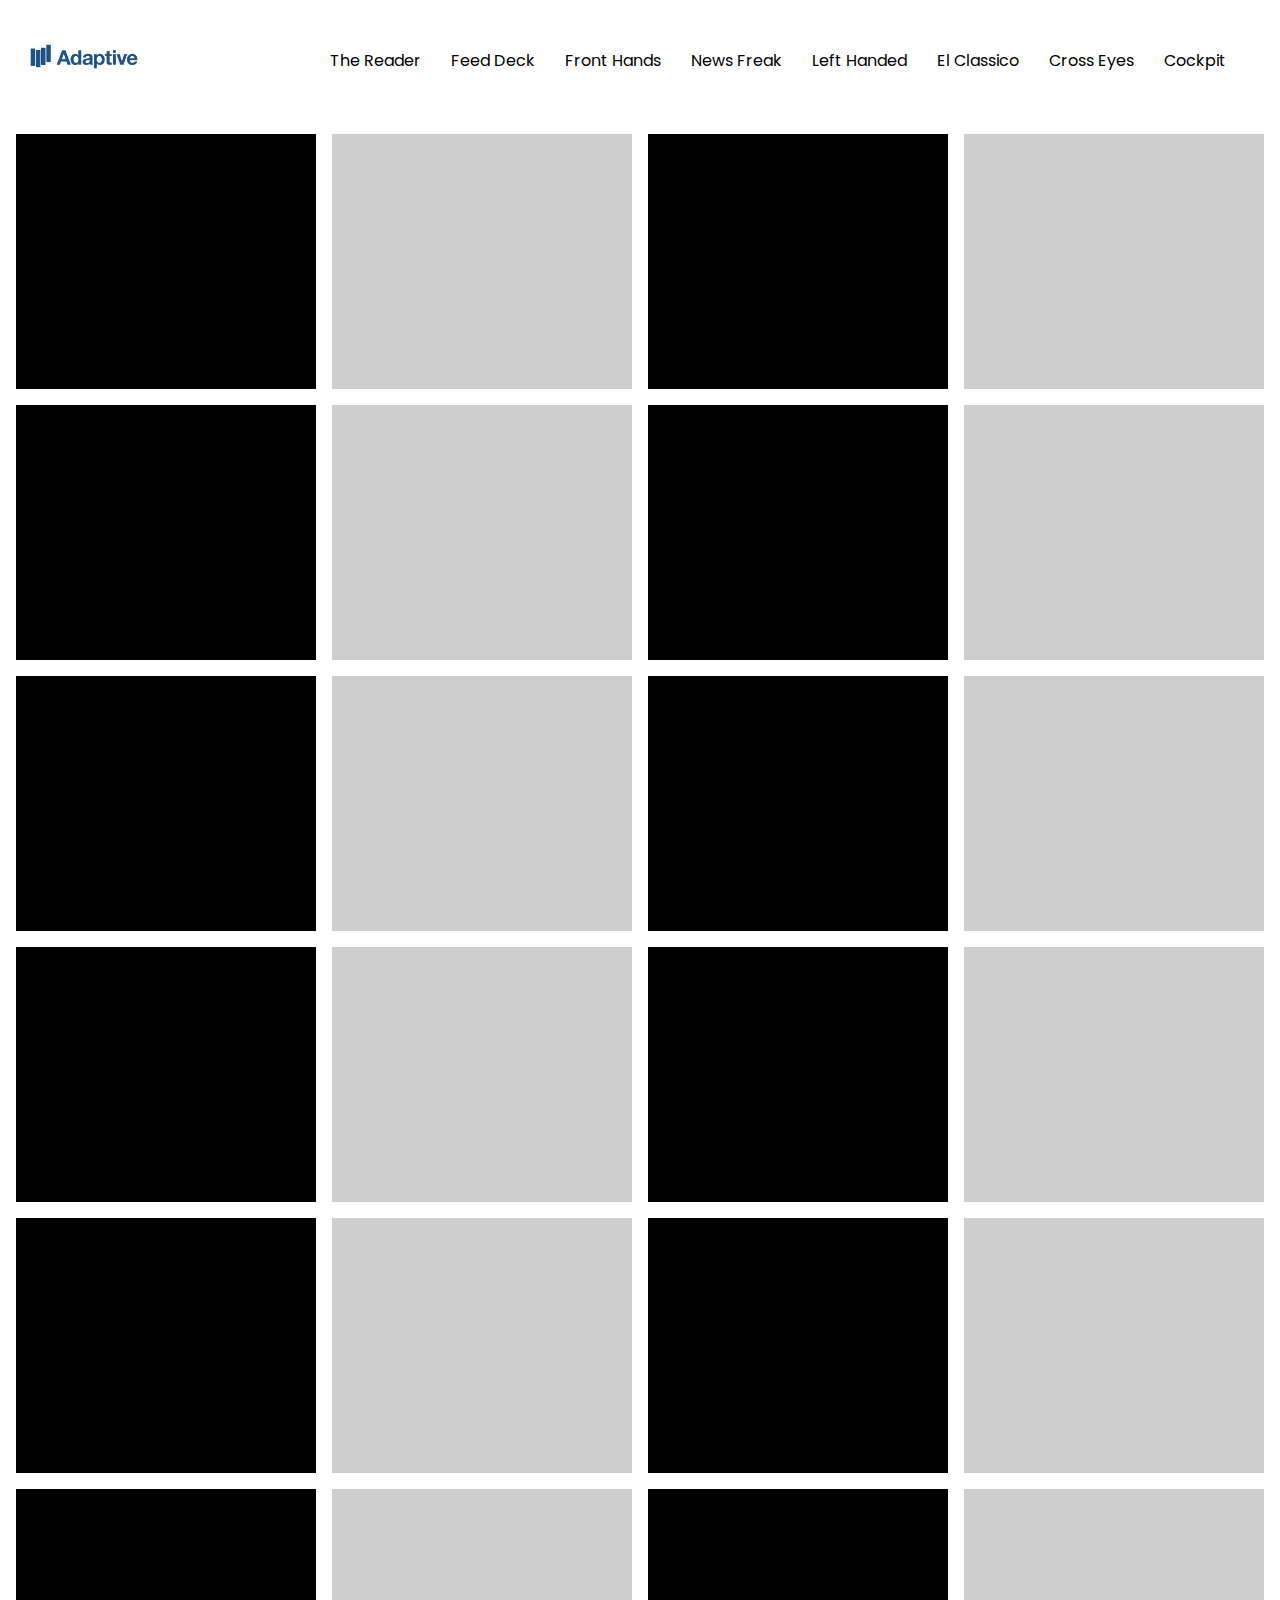
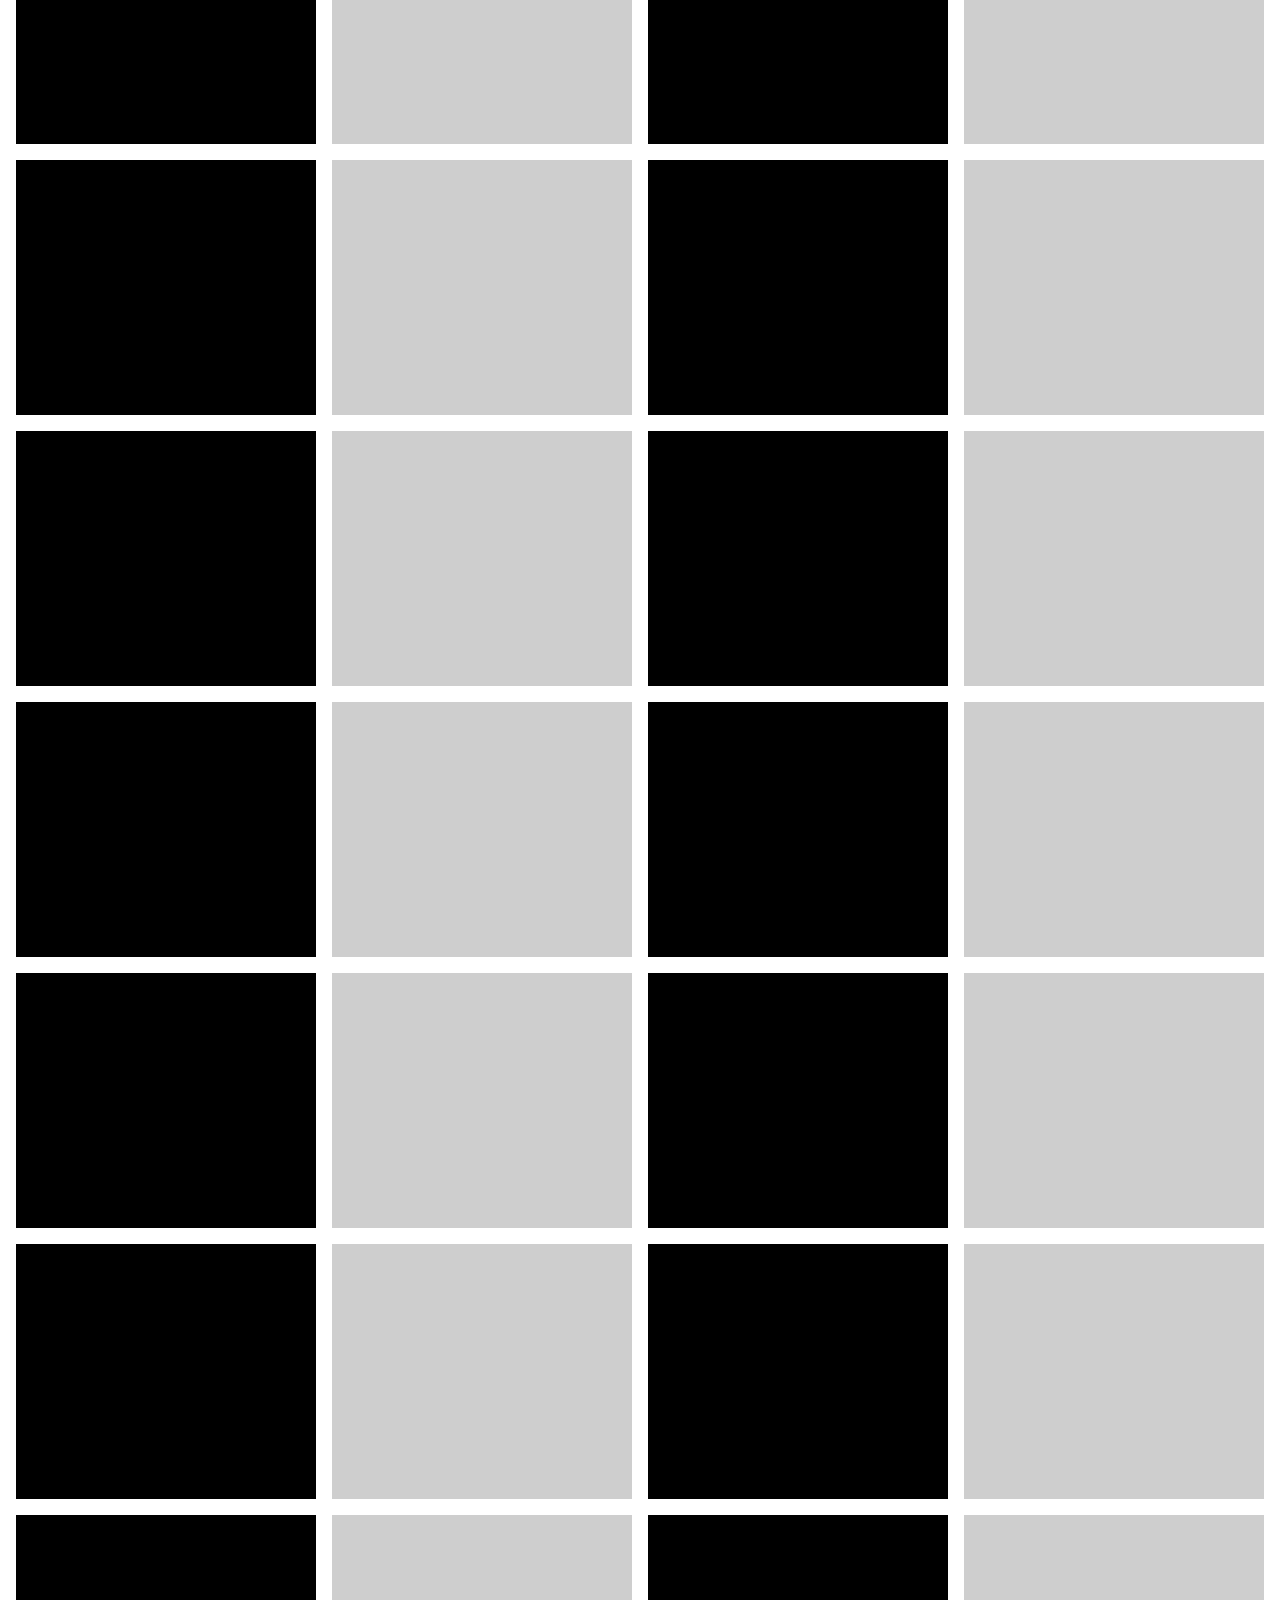
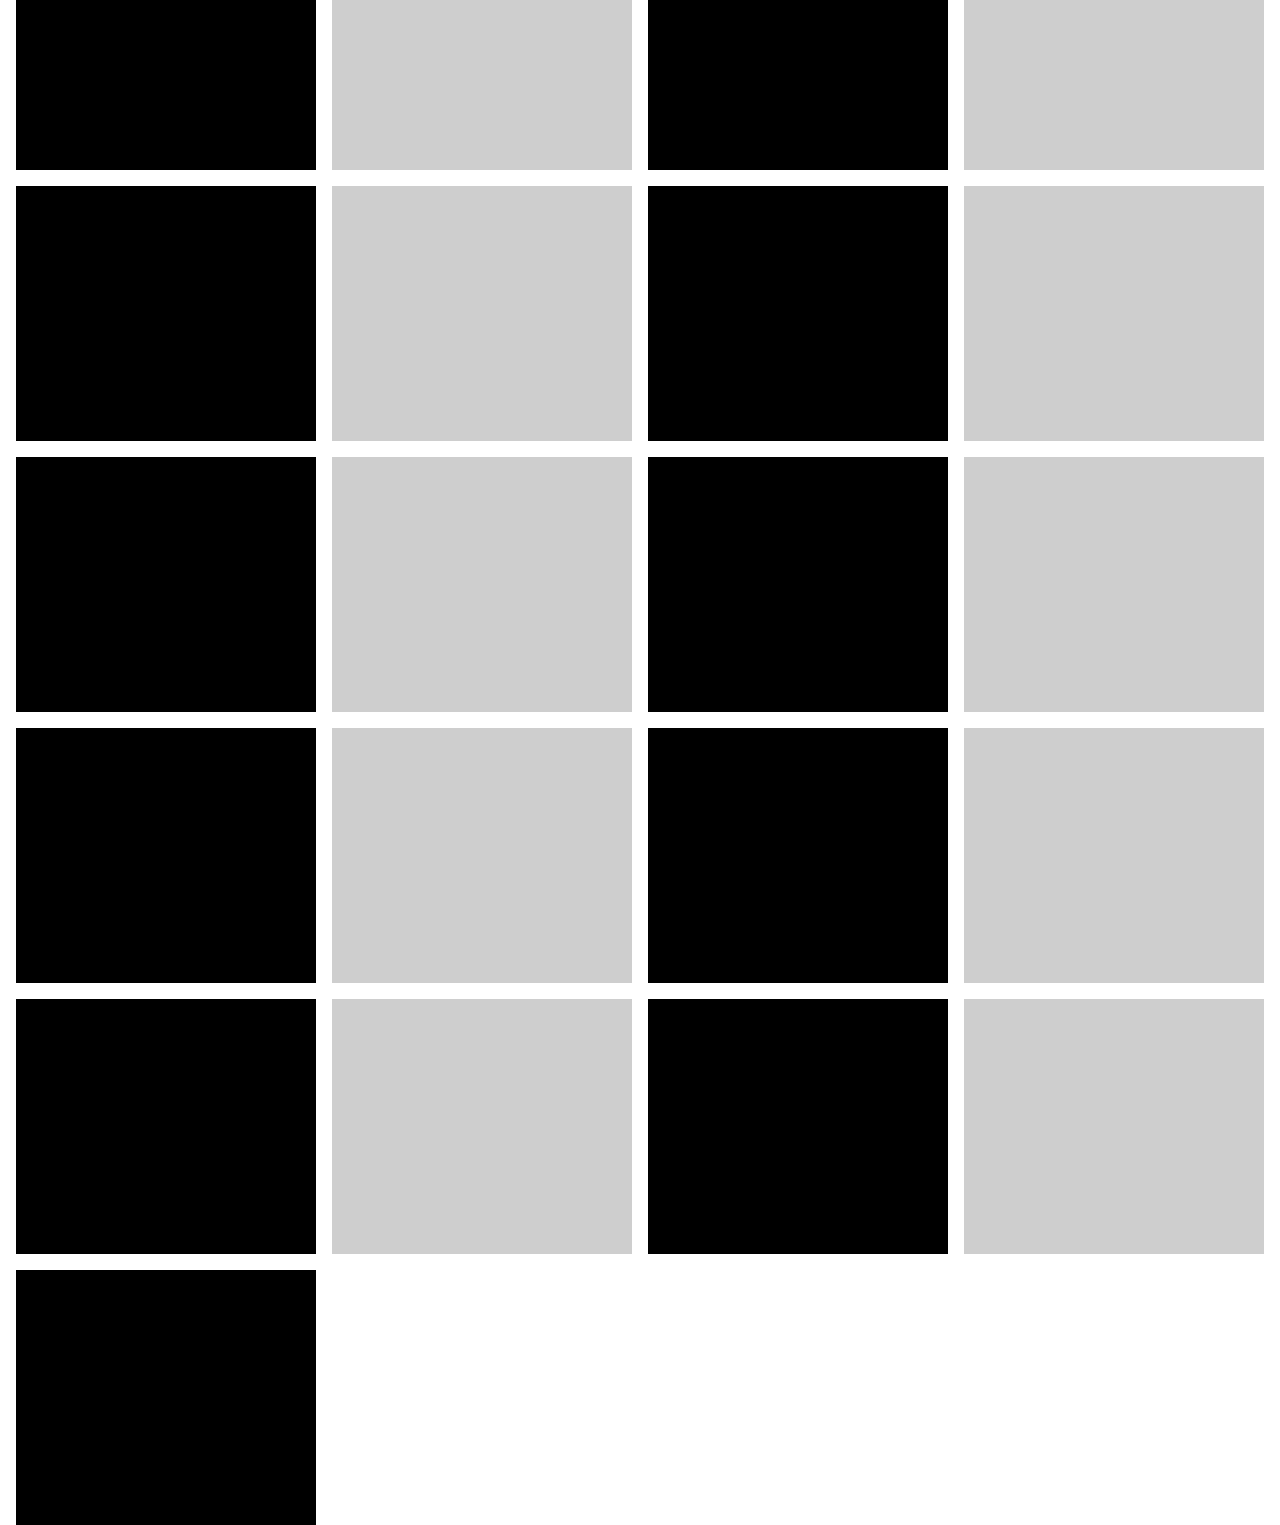
<file: index.html>
<!DOCTYPE html>
<html lang="en">
  <head>
    <meta charset="UTF-8" />
    <meta http-equiv="X-UA-Compatible" content="IE=edge" />
    <meta name="viewport" content="width=device-width, initial-scale=1.0" />
    <link rel="stylesheet" href="style.css" />
    <title>CSS Layout</title>
  </head>
  <body>
    <header>
      <nav>
        <div class="nav__logo">
          <a href="./index.html">
            <img src="./adaptive.png" alt="Adaptive Logo" />
          </a>
        </div>
        <div class="nav__links">
          <ul>
            <li><a href="./The-Reader/reader.html">the reader</a></li>
            <li><a href="./Feed-Deck/">feed deck</a></li>
            <li><a href="./Front-Hands/front-hands.html">front hands</a></li>
            <li><a href="./News-Freak/news-freak.html">news freak</a></li>
            <li><a href="./Left-Handed/left-handed.html">left handed</a></li>
            <li><a href="./El-Classico/el-classico.html">el classico</a></li>
            <li><a href="./Cross-Eyes/cross-eyed.html">cross eyes</a></li>
            <li><a href="./Cockpit/cockpit.html">cockpit</a></li>
          </ul>
        </div>
      </nav>
    </header>
    <main class="layout">
      <div class="layout__Content">
        <section class="layout__content__right-feed">
          <div class="link__content"></div>
          <div class="link__content"></div>
          <div class="link__content"></div>
          <div class="link__content"></div>
          <div class="link__content"></div>
          <div class="link__content"></div>
          <div class="link__content"></div>
          <div class="link__content"></div>
          <div class="link__content"></div>
          <div class="link__content"></div>
          <div class="link__content"></div>
          <div class="link__content"></div>
          <div class="link__content"></div>
          <div class="link__content"></div>
          <div class="link__content"></div>
          <div class="link__content"></div>
          <div class="link__content"></div>
          <div class="link__content"></div>
          <div class="link__content"></div>
          <div class="link__content"></div>
          <div class="link__content"></div>
          <div class="link__content"></div>
          <div class="link__content"></div>
          <div class="link__content"></div>
          <div class="link__content"></div>
          <div class="link__content"></div>
          <div class="link__content"></div>
          <div class="link__content"></div>
          <div class="link__content"></div>
          <div class="link__content"></div>
          <div class="link__content"></div>
          <div class="link__content"></div>
          <div class="link__content"></div>
          <div class="link__content"></div>
          <div class="link__content"></div>
          <div class="link__content"></div>
          <div class="link__content"></div>
          <div class="link__content"></div>
          <div class="link__content"></div>
          <div class="link__content"></div>
          <div class="link__content"></div>
          <div class="link__content"></div>
          <div class="link__content"></div>
          <div class="link__content"></div>
          <div class="link__content"></div>
          <div class="link__content"></div>
          <div class="link__content"></div>
          <div class="link__content"></div>
          <div class="link__content"></div>
          <div class="link__content"></div>
          <div class="link__content"></div>
          <div class="link__content"></div>
          <div class="link__content"></div>
          <div class="link__content"></div>
          <div class="link__content"></div>
          <div class="link__content"></div>
          <div class="link__content"></div>
          <div class="link__content"></div>
          <div class="link__content"></div>
          <div class="link__content"></div>
          <div class="link__content"></div>
          <div class="link__content"></div>
          <div class="link__content"></div>
          <div class="link__content"></div>
          <div class="link__content"></div>
        </section>
      </div>
    </main>
  </body>
</html>
</file>
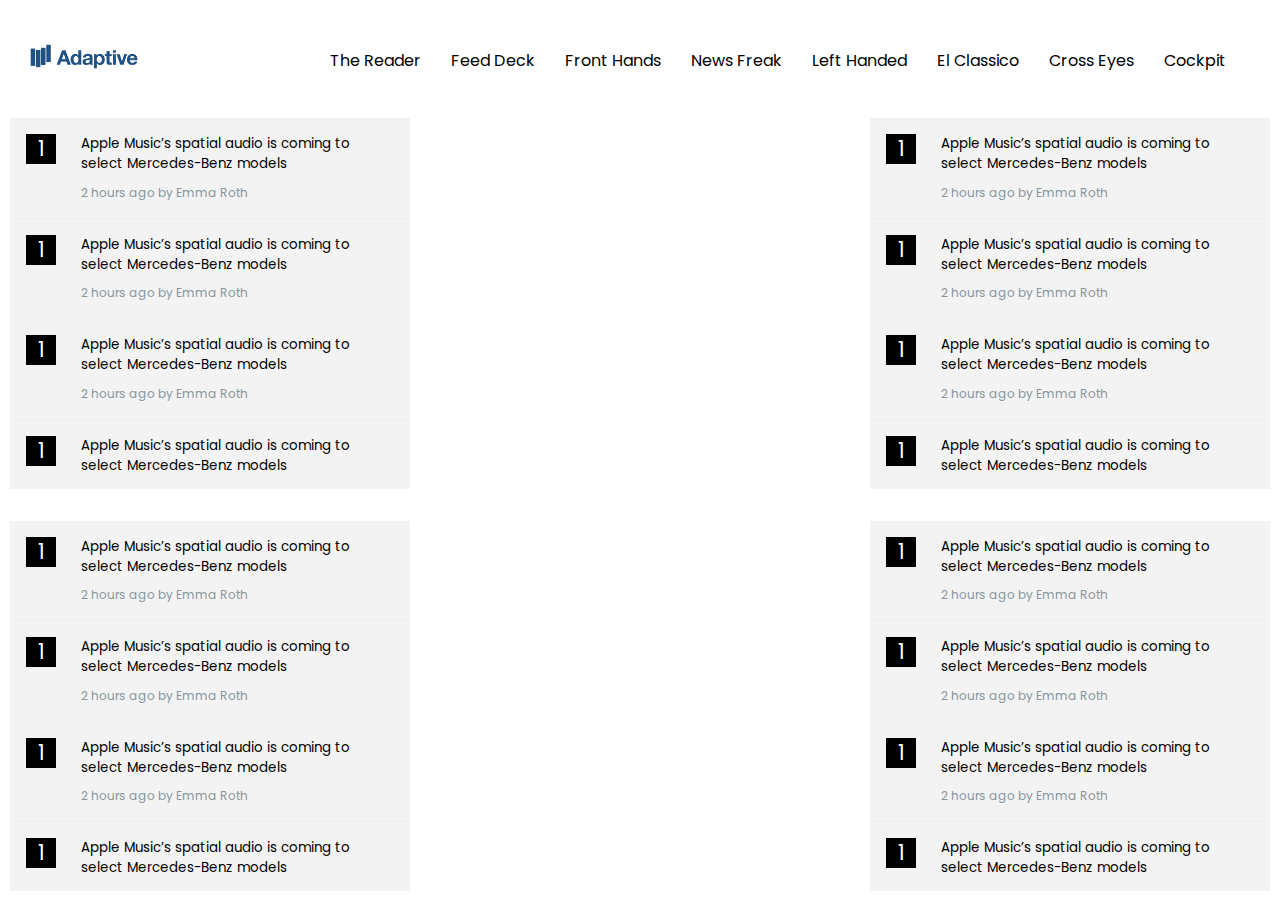
<file: Cockpit/cockpit.html>
<!DOCTYPE html>
<html lang="en">
  <head>
    <meta charset="UTF-8" />
    <meta http-equiv="X-UA-Compatible" content="IE=edge" />
    <meta name="viewport" content="width=device-width, initial-scale=1.0" />
    <link rel="stylesheet" href="cockpit.css" />
    <title>Cockpit</title>
  </head>
  <body>
    <header>
      <nav>
        <div class="nav__logo">
          <a href="../index.html">
            <img src="../adaptive.png" alt="Adaptive Logo" />
          </a>
        </div>
        <div class="nav__links">
          <ul>
            <li><a href="../The-Reader/index.html">the reader</a></li>
            <li><a href="../Feed-Deck/">feed deck</a></li>
            <li><a href="../Front-Hands/front-hands.html">front hands</a></li>
            <li><a href="../News-Freak/news-freak.html">news freak</a></li>
            <li><a href="../Left-Handed/left-handed.html">left handed</a></li>
            <li><a href="../El-Classico/el-classico.html">el classico</a></li>
            <li><a href="../Cross-Eyes/cross-eyed.html">cross eyes</a></li>
            <li><a href="./cockpit.html">cockpit</a></li>
          </ul>
        </div>
      </nav>
    </header>

    <main class="layout">
      <div class="layout__Content">
        <aside class="layout__Content__aside one">
          <div class="layout__Content__aside__container">
            <div class="news__content__link">
              <div class="link__entry__number">
                <p>1</p>
              </div>
              <div class="link__entry__desc">
                <span
                  >Apple Music’s spatial audio is coming to select Mercedes-Benz
                  models</span
                >
                <div class="article__details">
                  <span>2 hours ago by Emma Roth</span>
                </div>
              </div>
            </div>
            <div class="news__content__link">
              <div class="link__entry__number">
                <p>1</p>
              </div>
              <div class="link__entry__desc">
                <span
                  >Apple Music’s spatial audio is coming to select Mercedes-Benz
                  models</span
                >
                <div class="article__details">
                  <span>2 hours ago by Emma Roth</span>
                </div>
              </div>
            </div>
            <div class="news__content__link">
              <div class="link__entry__number">
                <p>1</p>
              </div>
              <div class="link__entry__desc">
                <span
                  >Apple Music’s spatial audio is coming to select Mercedes-Benz
                  models</span
                >
                <div class="article__details">
                  <span>2 hours ago by Emma Roth</span>
                </div>
              </div>
            </div>
            <div class="news__content__link">
              <div class="link__entry__number">
                <p>1</p>
              </div>
              <div class="link__entry__desc">
                <span
                  >Apple Music’s spatial audio is coming to select Mercedes-Benz
                  models</span
                >
                <div class="article__details">
                  <span>2 hours ago by Emma Roth</span>
                </div>
              </div>
            </div>
            <div class="news__content__link">
              <div class="link__entry__number">
                <p>1</p>
              </div>
              <div class="link__entry__desc">
                <span
                  >Apple Music’s spatial audio is coming to select Mercedes-Benz
                  models</span
                >
                <div class="article__details">
                  <span>2 hours ago by Emma Roth</span>
                </div>
              </div>
            </div>
            <div class="news__content__link">
              <div class="link__entry__number">
                <p>1</p>
              </div>
              <div class="link__entry__desc">
                <span
                  >Apple Music’s spatial audio is coming to select Mercedes-Benz
                  models</span
                >
                <div class="article__details">
                  <span>2 hours ago by Emma Roth</span>
                </div>
              </div>
            </div>
            <div class="news__content__link">
              <div class="link__entry__number">
                <p>1</p>
              </div>
              <div class="link__entry__desc">
                <span
                  >Apple Music’s spatial audio is coming to select Mercedes-Benz
                  models</span
                >
                <div class="article__details">
                  <span>2 hours ago by Emma Roth</span>
                </div>
              </div>
            </div>
            <div class="news__content__link">
              <div class="link__entry__number">
                <p>1</p>
              </div>
              <div class="link__entry__desc">
                <span
                  >Apple Music’s spatial audio is coming to select Mercedes-Benz
                  models</span
                >
                <div class="article__details">
                  <span>2 hours ago by Emma Roth</span>
                </div>
              </div>
            </div>
            <div class="news__content__link">
              <div class="link__entry__number">
                <p>1</p>
              </div>
              <div class="link__entry__desc">
                <span
                  >Apple Music’s spatial audio is coming to select Mercedes-Benz
                  models</span
                >
                <div class="article__details">
                  <span>2 hours ago by Emma Roth</span>
                </div>
              </div>
            </div>
            <div class="news__content__link">
              <div class="link__entry__number">
                <p>1</p>
              </div>
              <div class="link__entry__desc">
                <span
                  >Apple Music’s spatial audio is coming to select Mercedes-Benz
                  models</span
                >
                <div class="article__details">
                  <span>2 hours ago by Emma Roth</span>
                </div>
              </div>
            </div>
            <div class="news__content__link">
              <div class="link__entry__number">
                <p>1</p>
              </div>
              <div class="link__entry__desc">
                <span
                  >Apple Music’s spatial audio is coming to select Mercedes-Benz
                  models</span
                >
                <div class="article__details">
                  <span>2 hours ago by Emma Roth</span>
                </div>
              </div>
            </div>
            <div class="news__content__link">
              <div class="link__entry__number">
                <p>1</p>
              </div>
              <div class="link__entry__desc">
                <span
                  >Apple Music’s spatial audio is coming to select Mercedes-Benz
                  models</span
                >
                <div class="article__details">
                  <span>2 hours ago by Emma Roth</span>
                </div>
              </div>
            </div>
            <div class="news__content__link">
              <div class="link__entry__number">
                <p>1</p>
              </div>
              <div class="link__entry__desc">
                <span
                  >Apple Music’s spatial audio is coming to select Mercedes-Benz
                  models</span
                >
                <div class="article__details">
                  <span>2 hours ago by Emma Roth</span>
                </div>
              </div>
            </div>
            <div class="news__content__link">
              <div class="link__entry__number">
                <p>1</p>
              </div>
              <div class="link__entry__desc">
                <span
                  >Apple Music’s spatial audio is coming to select Mercedes-Benz
                  models</span
                >
                <div class="article__details">
                  <span>2 hours ago by Emma Roth</span>
                </div>
              </div>
            </div>
            <div class="news__content__link">
              <div class="link__entry__number">
                <p>1</p>
              </div>
              <div class="link__entry__desc">
                <span
                  >Apple Music’s spatial audio is coming to select Mercedes-Benz
                  models</span
                >
                <div class="article__details">
                  <span>2 hours ago by Emma Roth</span>
                </div>
              </div>
            </div>
            <div class="news__content__link">
              <div class="link__entry__number">
                <p>1</p>
              </div>
              <div class="link__entry__desc">
                <span
                  >Apple Music’s spatial audio is coming to select Mercedes-Benz
                  models</span
                >
                <div class="article__details">
                  <span>2 hours ago by Emma Roth</span>
                </div>
              </div>
            </div>
            <div class="news__content__link">
              <div class="link__entry__number">
                <p>1</p>
              </div>
              <div class="link__entry__desc">
                <span
                  >Apple Music’s spatial audio is coming to select Mercedes-Benz
                  models</span
                >
                <div class="article__details">
                  <span>2 hours ago by Emma Roth</span>
                </div>
              </div>
            </div>
          </div>
          <div class="layout__Content__aside__container">
            <div class="news__content__link">
              <div class="link__entry__number">
                <p>1</p>
              </div>
              <div class="link__entry__desc">
                <span
                  >Apple Music’s spatial audio is coming to select Mercedes-Benz
                  models</span
                >
                <div class="article__details">
                  <span>2 hours ago by Emma Roth</span>
                </div>
              </div>
            </div>
            <div class="news__content__link">
              <div class="link__entry__number">
                <p>1</p>
              </div>
              <div class="link__entry__desc">
                <span
                  >Apple Music’s spatial audio is coming to select Mercedes-Benz
                  models</span
                >
                <div class="article__details">
                  <span>2 hours ago by Emma Roth</span>
                </div>
              </div>
            </div>
            <div class="news__content__link">
              <div class="link__entry__number">
                <p>1</p>
              </div>
              <div class="link__entry__desc">
                <span
                  >Apple Music’s spatial audio is coming to select Mercedes-Benz
                  models</span
                >
                <div class="article__details">
                  <span>2 hours ago by Emma Roth</span>
                </div>
              </div>
            </div>
            <div class="news__content__link">
              <div class="link__entry__number">
                <p>1</p>
              </div>
              <div class="link__entry__desc">
                <span
                  >Apple Music’s spatial audio is coming to select Mercedes-Benz
                  models</span
                >
                <div class="article__details">
                  <span>2 hours ago by Emma Roth</span>
                </div>
              </div>
            </div>
            <div class="news__content__link">
              <div class="link__entry__number">
                <p>1</p>
              </div>
              <div class="link__entry__desc">
                <span
                  >Apple Music’s spatial audio is coming to select Mercedes-Benz
                  models</span
                >
                <div class="article__details">
                  <span>2 hours ago by Emma Roth</span>
                </div>
              </div>
            </div>
            <div class="news__content__link">
              <div class="link__entry__number">
                <p>1</p>
              </div>
              <div class="link__entry__desc">
                <span
                  >Apple Music’s spatial audio is coming to select Mercedes-Benz
                  models</span
                >
                <div class="article__details">
                  <span>2 hours ago by Emma Roth</span>
                </div>
              </div>
            </div>
            <div class="news__content__link">
              <div class="link__entry__number">
                <p>1</p>
              </div>
              <div class="link__entry__desc">
                <span
                  >Apple Music’s spatial audio is coming to select Mercedes-Benz
                  models</span
                >
                <div class="article__details">
                  <span>2 hours ago by Emma Roth</span>
                </div>
              </div>
            </div>
            <div class="news__content__link">
              <div class="link__entry__number">
                <p>1</p>
              </div>
              <div class="link__entry__desc">
                <span
                  >Apple Music’s spatial audio is coming to select Mercedes-Benz
                  models</span
                >
                <div class="article__details">
                  <span>2 hours ago by Emma Roth</span>
                </div>
              </div>
            </div>
            <div class="news__content__link">
              <div class="link__entry__number">
                <p>1</p>
              </div>
              <div class="link__entry__desc">
                <span
                  >Apple Music’s spatial audio is coming to select Mercedes-Benz
                  models</span
                >
                <div class="article__details">
                  <span>2 hours ago by Emma Roth</span>
                </div>
              </div>
            </div>
            <div class="news__content__link">
              <div class="link__entry__number">
                <p>1</p>
              </div>
              <div class="link__entry__desc">
                <span
                  >Apple Music’s spatial audio is coming to select Mercedes-Benz
                  models</span
                >
                <div class="article__details">
                  <span>2 hours ago by Emma Roth</span>
                </div>
              </div>
            </div>
            <div class="news__content__link">
              <div class="link__entry__number">
                <p>1</p>
              </div>
              <div class="link__entry__desc">
                <span
                  >Apple Music’s spatial audio is coming to select Mercedes-Benz
                  models</span
                >
                <div class="article__details">
                  <span>2 hours ago by Emma Roth</span>
                </div>
              </div>
            </div>
            <div class="news__content__link">
              <div class="link__entry__number">
                <p>1</p>
              </div>
              <div class="link__entry__desc">
                <span
                  >Apple Music’s spatial audio is coming to select Mercedes-Benz
                  models</span
                >
                <div class="article__details">
                  <span>2 hours ago by Emma Roth</span>
                </div>
              </div>
            </div>
            <div class="news__content__link">
              <div class="link__entry__number">
                <p>1</p>
              </div>
              <div class="link__entry__desc">
                <span
                  >Apple Music’s spatial audio is coming to select Mercedes-Benz
                  models</span
                >
                <div class="article__details">
                  <span>2 hours ago by Emma Roth</span>
                </div>
              </div>
            </div>
            <div class="news__content__link">
              <div class="link__entry__number">
                <p>1</p>
              </div>
              <div class="link__entry__desc">
                <span
                  >Apple Music’s spatial audio is coming to select Mercedes-Benz
                  models</span
                >
                <div class="article__details">
                  <span>2 hours ago by Emma Roth</span>
                </div>
              </div>
            </div>
            <div class="news__content__link">
              <div class="link__entry__number">
                <p>1</p>
              </div>
              <div class="link__entry__desc">
                <span
                  >Apple Music’s spatial audio is coming to select Mercedes-Benz
                  models</span
                >
                <div class="article__details">
                  <span>2 hours ago by Emma Roth</span>
                </div>
              </div>
            </div>
            <div class="news__content__link">
              <div class="link__entry__number">
                <p>1</p>
              </div>
              <div class="link__entry__desc">
                <span
                  >Apple Music’s spatial audio is coming to select Mercedes-Benz
                  models</span
                >
                <div class="article__details">
                  <span>2 hours ago by Emma Roth</span>
                </div>
              </div>
            </div>
            <div class="news__content__link">
              <div class="link__entry__number">
                <p>1</p>
              </div>
              <div class="link__entry__desc">
                <span
                  >Apple Music’s spatial audio is coming to select Mercedes-Benz
                  models</span
                >
                <div class="article__details">
                  <span>2 hours ago by Emma Roth</span>
                </div>
              </div>
            </div>
          </div>
        </aside>
        <aside class="layout__Content__aside two">
          <div class="layout__Content__aside__container">
            <div class="news__content__link">
              <div class="link__entry__number">
                <p>1</p>
              </div>
              <div class="link__entry__desc">
                <span
                  >Apple Music’s spatial audio is coming to select Mercedes-Benz
                  models</span
                >
                <div class="article__details">
                  <span>2 hours ago by Emma Roth</span>
                </div>
              </div>
            </div>
            <div class="news__content__link">
              <div class="link__entry__number">
                <p>1</p>
              </div>
              <div class="link__entry__desc">
                <span
                  >Apple Music’s spatial audio is coming to select Mercedes-Benz
                  models</span
                >
                <div class="article__details">
                  <span>2 hours ago by Emma Roth</span>
                </div>
              </div>
            </div>
            <div class="news__content__link">
              <div class="link__entry__number">
                <p>1</p>
              </div>
              <div class="link__entry__desc">
                <span
                  >Apple Music’s spatial audio is coming to select Mercedes-Benz
                  models</span
                >
                <div class="article__details">
                  <span>2 hours ago by Emma Roth</span>
                </div>
              </div>
            </div>
            <div class="news__content__link">
              <div class="link__entry__number">
                <p>1</p>
              </div>
              <div class="link__entry__desc">
                <span
                  >Apple Music’s spatial audio is coming to select Mercedes-Benz
                  models</span
                >
                <div class="article__details">
                  <span>2 hours ago by Emma Roth</span>
                </div>
              </div>
            </div>
            <div class="news__content__link">
              <div class="link__entry__number">
                <p>1</p>
              </div>
              <div class="link__entry__desc">
                <span
                  >Apple Music’s spatial audio is coming to select Mercedes-Benz
                  models</span
                >
                <div class="article__details">
                  <span>2 hours ago by Emma Roth</span>
                </div>
              </div>
            </div>
            <div class="news__content__link">
              <div class="link__entry__number">
                <p>1</p>
              </div>
              <div class="link__entry__desc">
                <span
                  >Apple Music’s spatial audio is coming to select Mercedes-Benz
                  models</span
                >
                <div class="article__details">
                  <span>2 hours ago by Emma Roth</span>
                </div>
              </div>
            </div>
            <div class="news__content__link">
              <div class="link__entry__number">
                <p>1</p>
              </div>
              <div class="link__entry__desc">
                <span
                  >Apple Music’s spatial audio is coming to select Mercedes-Benz
                  models</span
                >
                <div class="article__details">
                  <span>2 hours ago by Emma Roth</span>
                </div>
              </div>
            </div>
            <div class="news__content__link">
              <div class="link__entry__number">
                <p>1</p>
              </div>
              <div class="link__entry__desc">
                <span
                  >Apple Music’s spatial audio is coming to select Mercedes-Benz
                  models</span
                >
                <div class="article__details">
                  <span>2 hours ago by Emma Roth</span>
                </div>
              </div>
            </div>
            <div class="news__content__link">
              <div class="link__entry__number">
                <p>1</p>
              </div>
              <div class="link__entry__desc">
                <span
                  >Apple Music’s spatial audio is coming to select Mercedes-Benz
                  models</span
                >
                <div class="article__details">
                  <span>2 hours ago by Emma Roth</span>
                </div>
              </div>
            </div>
            <div class="news__content__link">
              <div class="link__entry__number">
                <p>1</p>
              </div>
              <div class="link__entry__desc">
                <span
                  >Apple Music’s spatial audio is coming to select Mercedes-Benz
                  models</span
                >
                <div class="article__details">
                  <span>2 hours ago by Emma Roth</span>
                </div>
              </div>
            </div>
            <div class="news__content__link">
              <div class="link__entry__number">
                <p>1</p>
              </div>
              <div class="link__entry__desc">
                <span
                  >Apple Music’s spatial audio is coming to select Mercedes-Benz
                  models</span
                >
                <div class="article__details">
                  <span>2 hours ago by Emma Roth</span>
                </div>
              </div>
            </div>
            <div class="news__content__link">
              <div class="link__entry__number">
                <p>1</p>
              </div>
              <div class="link__entry__desc">
                <span
                  >Apple Music’s spatial audio is coming to select Mercedes-Benz
                  models</span
                >
                <div class="article__details">
                  <span>2 hours ago by Emma Roth</span>
                </div>
              </div>
            </div>
            <div class="news__content__link">
              <div class="link__entry__number">
                <p>1</p>
              </div>
              <div class="link__entry__desc">
                <span
                  >Apple Music’s spatial audio is coming to select Mercedes-Benz
                  models</span
                >
                <div class="article__details">
                  <span>2 hours ago by Emma Roth</span>
                </div>
              </div>
            </div>
            <div class="news__content__link">
              <div class="link__entry__number">
                <p>1</p>
              </div>
              <div class="link__entry__desc">
                <span
                  >Apple Music’s spatial audio is coming to select Mercedes-Benz
                  models</span
                >
                <div class="article__details">
                  <span>2 hours ago by Emma Roth</span>
                </div>
              </div>
            </div>
            <div class="news__content__link">
              <div class="link__entry__number">
                <p>1</p>
              </div>
              <div class="link__entry__desc">
                <span
                  >Apple Music’s spatial audio is coming to select Mercedes-Benz
                  models</span
                >
                <div class="article__details">
                  <span>2 hours ago by Emma Roth</span>
                </div>
              </div>
            </div>
            <div class="news__content__link">
              <div class="link__entry__number">
                <p>1</p>
              </div>
              <div class="link__entry__desc">
                <span
                  >Apple Music’s spatial audio is coming to select Mercedes-Benz
                  models</span
                >
                <div class="article__details">
                  <span>2 hours ago by Emma Roth</span>
                </div>
              </div>
            </div>
            <div class="news__content__link">
              <div class="link__entry__number">
                <p>1</p>
              </div>
              <div class="link__entry__desc">
                <span
                  >Apple Music’s spatial audio is coming to select Mercedes-Benz
                  models</span
                >
                <div class="article__details">
                  <span>2 hours ago by Emma Roth</span>
                </div>
              </div>
            </div>
          </div>
          <div class="layout__Content__aside__container">
            <div class="news__content__link">
              <div class="link__entry__number">
                <p>1</p>
              </div>
              <div class="link__entry__desc">
                <span
                  >Apple Music’s spatial audio is coming to select Mercedes-Benz
                  models</span
                >
                <div class="article__details">
                  <span>2 hours ago by Emma Roth</span>
                </div>
              </div>
            </div>
            <div class="news__content__link">
              <div class="link__entry__number">
                <p>1</p>
              </div>
              <div class="link__entry__desc">
                <span
                  >Apple Music’s spatial audio is coming to select Mercedes-Benz
                  models</span
                >
                <div class="article__details">
                  <span>2 hours ago by Emma Roth</span>
                </div>
              </div>
            </div>
            <div class="news__content__link">
              <div class="link__entry__number">
                <p>1</p>
              </div>
              <div class="link__entry__desc">
                <span
                  >Apple Music’s spatial audio is coming to select Mercedes-Benz
                  models</span
                >
                <div class="article__details">
                  <span>2 hours ago by Emma Roth</span>
                </div>
              </div>
            </div>
            <div class="news__content__link">
              <div class="link__entry__number">
                <p>1</p>
              </div>
              <div class="link__entry__desc">
                <span
                  >Apple Music’s spatial audio is coming to select Mercedes-Benz
                  models</span
                >
                <div class="article__details">
                  <span>2 hours ago by Emma Roth</span>
                </div>
              </div>
            </div>
            <div class="news__content__link">
              <div class="link__entry__number">
                <p>1</p>
              </div>
              <div class="link__entry__desc">
                <span
                  >Apple Music’s spatial audio is coming to select Mercedes-Benz
                  models</span
                >
                <div class="article__details">
                  <span>2 hours ago by Emma Roth</span>
                </div>
              </div>
            </div>
            <div class="news__content__link">
              <div class="link__entry__number">
                <p>1</p>
              </div>
              <div class="link__entry__desc">
                <span
                  >Apple Music’s spatial audio is coming to select Mercedes-Benz
                  models</span
                >
                <div class="article__details">
                  <span>2 hours ago by Emma Roth</span>
                </div>
              </div>
            </div>
            <div class="news__content__link">
              <div class="link__entry__number">
                <p>1</p>
              </div>
              <div class="link__entry__desc">
                <span
                  >Apple Music’s spatial audio is coming to select Mercedes-Benz
                  models</span
                >
                <div class="article__details">
                  <span>2 hours ago by Emma Roth</span>
                </div>
              </div>
            </div>
            <div class="news__content__link">
              <div class="link__entry__number">
                <p>1</p>
              </div>
              <div class="link__entry__desc">
                <span
                  >Apple Music’s spatial audio is coming to select Mercedes-Benz
                  models</span
                >
                <div class="article__details">
                  <span>2 hours ago by Emma Roth</span>
                </div>
              </div>
            </div>
            <div class="news__content__link">
              <div class="link__entry__number">
                <p>1</p>
              </div>
              <div class="link__entry__desc">
                <span
                  >Apple Music’s spatial audio is coming to select Mercedes-Benz
                  models</span
                >
                <div class="article__details">
                  <span>2 hours ago by Emma Roth</span>
                </div>
              </div>
            </div>
            <div class="news__content__link">
              <div class="link__entry__number">
                <p>1</p>
              </div>
              <div class="link__entry__desc">
                <span
                  >Apple Music’s spatial audio is coming to select Mercedes-Benz
                  models</span
                >
                <div class="article__details">
                  <span>2 hours ago by Emma Roth</span>
                </div>
              </div>
            </div>
            <div class="news__content__link">
              <div class="link__entry__number">
                <p>1</p>
              </div>
              <div class="link__entry__desc">
                <span
                  >Apple Music’s spatial audio is coming to select Mercedes-Benz
                  models</span
                >
                <div class="article__details">
                  <span>2 hours ago by Emma Roth</span>
                </div>
              </div>
            </div>
            <div class="news__content__link">
              <div class="link__entry__number">
                <p>1</p>
              </div>
              <div class="link__entry__desc">
                <span
                  >Apple Music’s spatial audio is coming to select Mercedes-Benz
                  models</span
                >
                <div class="article__details">
                  <span>2 hours ago by Emma Roth</span>
                </div>
              </div>
            </div>
            <div class="news__content__link">
              <div class="link__entry__number">
                <p>1</p>
              </div>
              <div class="link__entry__desc">
                <span
                  >Apple Music’s spatial audio is coming to select Mercedes-Benz
                  models</span
                >
                <div class="article__details">
                  <span>2 hours ago by Emma Roth</span>
                </div>
              </div>
            </div>
            <div class="news__content__link">
              <div class="link__entry__number">
                <p>1</p>
              </div>
              <div class="link__entry__desc">
                <span
                  >Apple Music’s spatial audio is coming to select Mercedes-Benz
                  models</span
                >
                <div class="article__details">
                  <span>2 hours ago by Emma Roth</span>
                </div>
              </div>
            </div>
            <div class="news__content__link">
              <div class="link__entry__number">
                <p>1</p>
              </div>
              <div class="link__entry__desc">
                <span
                  >Apple Music’s spatial audio is coming to select Mercedes-Benz
                  models</span
                >
                <div class="article__details">
                  <span>2 hours ago by Emma Roth</span>
                </div>
              </div>
            </div>
            <div class="news__content__link">
              <div class="link__entry__number">
                <p>1</p>
              </div>
              <div class="link__entry__desc">
                <span
                  >Apple Music’s spatial audio is coming to select Mercedes-Benz
                  models</span
                >
                <div class="article__details">
                  <span>2 hours ago by Emma Roth</span>
                </div>
              </div>
            </div>
            <div class="news__content__link">
              <div class="link__entry__number">
                <p>1</p>
              </div>
              <div class="link__entry__desc">
                <span
                  >Apple Music’s spatial audio is coming to select Mercedes-Benz
                  models</span
                >
                <div class="article__details">
                  <span>2 hours ago by Emma Roth</span>
                </div>
              </div>
            </div>
          </div>
        </aside>
        <aside class="layout__Content__aside three">
          <div class="layout__Content__aside__container">
            <div class="news__content__link">
              <div class="link__entry__number">
                <p>1</p>
              </div>
              <div class="link__entry__desc">
                <span
                  >Apple Music’s spatial audio is coming to select Mercedes-Benz
                  models</span
                >
                <div class="article__details">
                  <span>2 hours ago by Emma Roth</span>
                </div>
              </div>
            </div>
            <div class="news__content__link">
              <div class="link__entry__number">
                <p>1</p>
              </div>
              <div class="link__entry__desc">
                <span
                  >Apple Music’s spatial audio is coming to select Mercedes-Benz
                  models</span
                >
                <div class="article__details">
                  <span>2 hours ago by Emma Roth</span>
                </div>
              </div>
            </div>
            <div class="news__content__link">
              <div class="link__entry__number">
                <p>1</p>
              </div>
              <div class="link__entry__desc">
                <span
                  >Apple Music’s spatial audio is coming to select Mercedes-Benz
                  models</span
                >
                <div class="article__details">
                  <span>2 hours ago by Emma Roth</span>
                </div>
              </div>
            </div>
            <div class="news__content__link">
              <div class="link__entry__number">
                <p>1</p>
              </div>
              <div class="link__entry__desc">
                <span
                  >Apple Music’s spatial audio is coming to select Mercedes-Benz
                  models</span
                >
                <div class="article__details">
                  <span>2 hours ago by Emma Roth</span>
                </div>
              </div>
            </div>
            <div class="news__content__link">
              <div class="link__entry__number">
                <p>1</p>
              </div>
              <div class="link__entry__desc">
                <span
                  >Apple Music’s spatial audio is coming to select Mercedes-Benz
                  models</span
                >
                <div class="article__details">
                  <span>2 hours ago by Emma Roth</span>
                </div>
              </div>
            </div>
            <div class="news__content__link">
              <div class="link__entry__number">
                <p>1</p>
              </div>
              <div class="link__entry__desc">
                <span
                  >Apple Music’s spatial audio is coming to select Mercedes-Benz
                  models</span
                >
                <div class="article__details">
                  <span>2 hours ago by Emma Roth</span>
                </div>
              </div>
            </div>
            <div class="news__content__link">
              <div class="link__entry__number">
                <p>1</p>
              </div>
              <div class="link__entry__desc">
                <span
                  >Apple Music’s spatial audio is coming to select Mercedes-Benz
                  models</span
                >
                <div class="article__details">
                  <span>2 hours ago by Emma Roth</span>
                </div>
              </div>
            </div>
            <div class="news__content__link">
              <div class="link__entry__number">
                <p>1</p>
              </div>
              <div class="link__entry__desc">
                <span
                  >Apple Music’s spatial audio is coming to select Mercedes-Benz
                  models</span
                >
                <div class="article__details">
                  <span>2 hours ago by Emma Roth</span>
                </div>
              </div>
            </div>
            <div class="news__content__link">
              <div class="link__entry__number">
                <p>1</p>
              </div>
              <div class="link__entry__desc">
                <span
                  >Apple Music’s spatial audio is coming to select Mercedes-Benz
                  models</span
                >
                <div class="article__details">
                  <span>2 hours ago by Emma Roth</span>
                </div>
              </div>
            </div>
            <div class="news__content__link">
              <div class="link__entry__number">
                <p>1</p>
              </div>
              <div class="link__entry__desc">
                <span
                  >Apple Music’s spatial audio is coming to select Mercedes-Benz
                  models</span
                >
                <div class="article__details">
                  <span>2 hours ago by Emma Roth</span>
                </div>
              </div>
            </div>
            <div class="news__content__link">
              <div class="link__entry__number">
                <p>1</p>
              </div>
              <div class="link__entry__desc">
                <span
                  >Apple Music’s spatial audio is coming to select Mercedes-Benz
                  models</span
                >
                <div class="article__details">
                  <span>2 hours ago by Emma Roth</span>
                </div>
              </div>
            </div>
            <div class="news__content__link">
              <div class="link__entry__number">
                <p>1</p>
              </div>
              <div class="link__entry__desc">
                <span
                  >Apple Music’s spatial audio is coming to select Mercedes-Benz
                  models</span
                >
                <div class="article__details">
                  <span>2 hours ago by Emma Roth</span>
                </div>
              </div>
            </div>
            <div class="news__content__link">
              <div class="link__entry__number">
                <p>1</p>
              </div>
              <div class="link__entry__desc">
                <span
                  >Apple Music’s spatial audio is coming to select Mercedes-Benz
                  models</span
                >
                <div class="article__details">
                  <span>2 hours ago by Emma Roth</span>
                </div>
              </div>
            </div>
            <div class="news__content__link">
              <div class="link__entry__number">
                <p>1</p>
              </div>
              <div class="link__entry__desc">
                <span
                  >Apple Music’s spatial audio is coming to select Mercedes-Benz
                  models</span
                >
                <div class="article__details">
                  <span>2 hours ago by Emma Roth</span>
                </div>
              </div>
            </div>
            <div class="news__content__link">
              <div class="link__entry__number">
                <p>1</p>
              </div>
              <div class="link__entry__desc">
                <span
                  >Apple Music’s spatial audio is coming to select Mercedes-Benz
                  models</span
                >
                <div class="article__details">
                  <span>2 hours ago by Emma Roth</span>
                </div>
              </div>
            </div>
            <div class="news__content__link">
              <div class="link__entry__number">
                <p>1</p>
              </div>
              <div class="link__entry__desc">
                <span
                  >Apple Music’s spatial audio is coming to select Mercedes-Benz
                  models</span
                >
                <div class="article__details">
                  <span>2 hours ago by Emma Roth</span>
                </div>
              </div>
            </div>
            <div class="news__content__link">
              <div class="link__entry__number">
                <p>1</p>
              </div>
              <div class="link__entry__desc">
                <span
                  >Apple Music’s spatial audio is coming to select Mercedes-Benz
                  models</span
                >
                <div class="article__details">
                  <span>2 hours ago by Emma Roth</span>
                </div>
              </div>
            </div>
          </div>
          <div class="layout__Content__aside__container">
            <div class="news__content__link">
              <div class="link__entry__number">
                <p>1</p>
              </div>
              <div class="link__entry__desc">
                <span
                  >Apple Music’s spatial audio is coming to select Mercedes-Benz
                  models</span
                >
                <div class="article__details">
                  <span>2 hours ago by Emma Roth</span>
                </div>
              </div>
            </div>
            <div class="news__content__link">
              <div class="link__entry__number">
                <p>1</p>
              </div>
              <div class="link__entry__desc">
                <span
                  >Apple Music’s spatial audio is coming to select Mercedes-Benz
                  models</span
                >
                <div class="article__details">
                  <span>2 hours ago by Emma Roth</span>
                </div>
              </div>
            </div>
            <div class="news__content__link">
              <div class="link__entry__number">
                <p>1</p>
              </div>
              <div class="link__entry__desc">
                <span
                  >Apple Music’s spatial audio is coming to select Mercedes-Benz
                  models</span
                >
                <div class="article__details">
                  <span>2 hours ago by Emma Roth</span>
                </div>
              </div>
            </div>
            <div class="news__content__link">
              <div class="link__entry__number">
                <p>1</p>
              </div>
              <div class="link__entry__desc">
                <span
                  >Apple Music’s spatial audio is coming to select Mercedes-Benz
                  models</span
                >
                <div class="article__details">
                  <span>2 hours ago by Emma Roth</span>
                </div>
              </div>
            </div>
            <div class="news__content__link">
              <div class="link__entry__number">
                <p>1</p>
              </div>
              <div class="link__entry__desc">
                <span
                  >Apple Music’s spatial audio is coming to select Mercedes-Benz
                  models</span
                >
                <div class="article__details">
                  <span>2 hours ago by Emma Roth</span>
                </div>
              </div>
            </div>
            <div class="news__content__link">
              <div class="link__entry__number">
                <p>1</p>
              </div>
              <div class="link__entry__desc">
                <span
                  >Apple Music’s spatial audio is coming to select Mercedes-Benz
                  models</span
                >
                <div class="article__details">
                  <span>2 hours ago by Emma Roth</span>
                </div>
              </div>
            </div>
            <div class="news__content__link">
              <div class="link__entry__number">
                <p>1</p>
              </div>
              <div class="link__entry__desc">
                <span
                  >Apple Music’s spatial audio is coming to select Mercedes-Benz
                  models</span
                >
                <div class="article__details">
                  <span>2 hours ago by Emma Roth</span>
                </div>
              </div>
            </div>
            <div class="news__content__link">
              <div class="link__entry__number">
                <p>1</p>
              </div>
              <div class="link__entry__desc">
                <span
                  >Apple Music’s spatial audio is coming to select Mercedes-Benz
                  models</span
                >
                <div class="article__details">
                  <span>2 hours ago by Emma Roth</span>
                </div>
              </div>
            </div>
            <div class="news__content__link">
              <div class="link__entry__number">
                <p>1</p>
              </div>
              <div class="link__entry__desc">
                <span
                  >Apple Music’s spatial audio is coming to select Mercedes-Benz
                  models</span
                >
                <div class="article__details">
                  <span>2 hours ago by Emma Roth</span>
                </div>
              </div>
            </div>
            <div class="news__content__link">
              <div class="link__entry__number">
                <p>1</p>
              </div>
              <div class="link__entry__desc">
                <span
                  >Apple Music’s spatial audio is coming to select Mercedes-Benz
                  models</span
                >
                <div class="article__details">
                  <span>2 hours ago by Emma Roth</span>
                </div>
              </div>
            </div>
            <div class="news__content__link">
              <div class="link__entry__number">
                <p>1</p>
              </div>
              <div class="link__entry__desc">
                <span
                  >Apple Music’s spatial audio is coming to select Mercedes-Benz
                  models</span
                >
                <div class="article__details">
                  <span>2 hours ago by Emma Roth</span>
                </div>
              </div>
            </div>
            <div class="news__content__link">
              <div class="link__entry__number">
                <p>1</p>
              </div>
              <div class="link__entry__desc">
                <span
                  >Apple Music’s spatial audio is coming to select Mercedes-Benz
                  models</span
                >
                <div class="article__details">
                  <span>2 hours ago by Emma Roth</span>
                </div>
              </div>
            </div>
            <div class="news__content__link">
              <div class="link__entry__number">
                <p>1</p>
              </div>
              <div class="link__entry__desc">
                <span
                  >Apple Music’s spatial audio is coming to select Mercedes-Benz
                  models</span
                >
                <div class="article__details">
                  <span>2 hours ago by Emma Roth</span>
                </div>
              </div>
            </div>
            <div class="news__content__link">
              <div class="link__entry__number">
                <p>1</p>
              </div>
              <div class="link__entry__desc">
                <span
                  >Apple Music’s spatial audio is coming to select Mercedes-Benz
                  models</span
                >
                <div class="article__details">
                  <span>2 hours ago by Emma Roth</span>
                </div>
              </div>
            </div>
            <div class="news__content__link">
              <div class="link__entry__number">
                <p>1</p>
              </div>
              <div class="link__entry__desc">
                <span
                  >Apple Music’s spatial audio is coming to select Mercedes-Benz
                  models</span
                >
                <div class="article__details">
                  <span>2 hours ago by Emma Roth</span>
                </div>
              </div>
            </div>
            <div class="news__content__link">
              <div class="link__entry__number">
                <p>1</p>
              </div>
              <div class="link__entry__desc">
                <span
                  >Apple Music’s spatial audio is coming to select Mercedes-Benz
                  models</span
                >
                <div class="article__details">
                  <span>2 hours ago by Emma Roth</span>
                </div>
              </div>
            </div>
            <div class="news__content__link">
              <div class="link__entry__number">
                <p>1</p>
              </div>
              <div class="link__entry__desc">
                <span
                  >Apple Music’s spatial audio is coming to select Mercedes-Benz
                  models</span
                >
                <div class="article__details">
                  <span>2 hours ago by Emma Roth</span>
                </div>
              </div>
            </div>
          </div>
        </aside>
        <aside class="layout__Content__aside four">
          <div class="layout__Content__aside__container">
            <div class="news__content__link">
              <div class="link__entry__number">
                <p>1</p>
              </div>
              <div class="link__entry__desc">
                <span
                  >Apple Music’s spatial audio is coming to select Mercedes-Benz
                  models</span
                >
                <div class="article__details">
                  <span>2 hours ago by Emma Roth</span>
                </div>
              </div>
            </div>
            <div class="news__content__link">
              <div class="link__entry__number">
                <p>1</p>
              </div>
              <div class="link__entry__desc">
                <span
                  >Apple Music’s spatial audio is coming to select Mercedes-Benz
                  models</span
                >
                <div class="article__details">
                  <span>2 hours ago by Emma Roth</span>
                </div>
              </div>
            </div>
            <div class="news__content__link">
              <div class="link__entry__number">
                <p>1</p>
              </div>
              <div class="link__entry__desc">
                <span
                  >Apple Music’s spatial audio is coming to select Mercedes-Benz
                  models</span
                >
                <div class="article__details">
                  <span>2 hours ago by Emma Roth</span>
                </div>
              </div>
            </div>
            <div class="news__content__link">
              <div class="link__entry__number">
                <p>1</p>
              </div>
              <div class="link__entry__desc">
                <span
                  >Apple Music’s spatial audio is coming to select Mercedes-Benz
                  models</span
                >
                <div class="article__details">
                  <span>2 hours ago by Emma Roth</span>
                </div>
              </div>
            </div>
            <div class="news__content__link">
              <div class="link__entry__number">
                <p>1</p>
              </div>
              <div class="link__entry__desc">
                <span
                  >Apple Music’s spatial audio is coming to select Mercedes-Benz
                  models</span
                >
                <div class="article__details">
                  <span>2 hours ago by Emma Roth</span>
                </div>
              </div>
            </div>
            <div class="news__content__link">
              <div class="link__entry__number">
                <p>1</p>
              </div>
              <div class="link__entry__desc">
                <span
                  >Apple Music’s spatial audio is coming to select Mercedes-Benz
                  models</span
                >
                <div class="article__details">
                  <span>2 hours ago by Emma Roth</span>
                </div>
              </div>
            </div>
            <div class="news__content__link">
              <div class="link__entry__number">
                <p>1</p>
              </div>
              <div class="link__entry__desc">
                <span
                  >Apple Music’s spatial audio is coming to select Mercedes-Benz
                  models</span
                >
                <div class="article__details">
                  <span>2 hours ago by Emma Roth</span>
                </div>
              </div>
            </div>
            <div class="news__content__link">
              <div class="link__entry__number">
                <p>1</p>
              </div>
              <div class="link__entry__desc">
                <span
                  >Apple Music’s spatial audio is coming to select Mercedes-Benz
                  models</span
                >
                <div class="article__details">
                  <span>2 hours ago by Emma Roth</span>
                </div>
              </div>
            </div>
            <div class="news__content__link">
              <div class="link__entry__number">
                <p>1</p>
              </div>
              <div class="link__entry__desc">
                <span
                  >Apple Music’s spatial audio is coming to select Mercedes-Benz
                  models</span
                >
                <div class="article__details">
                  <span>2 hours ago by Emma Roth</span>
                </div>
              </div>
            </div>
            <div class="news__content__link">
              <div class="link__entry__number">
                <p>1</p>
              </div>
              <div class="link__entry__desc">
                <span
                  >Apple Music’s spatial audio is coming to select Mercedes-Benz
                  models</span
                >
                <div class="article__details">
                  <span>2 hours ago by Emma Roth</span>
                </div>
              </div>
            </div>
            <div class="news__content__link">
              <div class="link__entry__number">
                <p>1</p>
              </div>
              <div class="link__entry__desc">
                <span
                  >Apple Music’s spatial audio is coming to select Mercedes-Benz
                  models</span
                >
                <div class="article__details">
                  <span>2 hours ago by Emma Roth</span>
                </div>
              </div>
            </div>
            <div class="news__content__link">
              <div class="link__entry__number">
                <p>1</p>
              </div>
              <div class="link__entry__desc">
                <span
                  >Apple Music’s spatial audio is coming to select Mercedes-Benz
                  models</span
                >
                <div class="article__details">
                  <span>2 hours ago by Emma Roth</span>
                </div>
              </div>
            </div>
            <div class="news__content__link">
              <div class="link__entry__number">
                <p>1</p>
              </div>
              <div class="link__entry__desc">
                <span
                  >Apple Music’s spatial audio is coming to select Mercedes-Benz
                  models</span
                >
                <div class="article__details">
                  <span>2 hours ago by Emma Roth</span>
                </div>
              </div>
            </div>
            <div class="news__content__link">
              <div class="link__entry__number">
                <p>1</p>
              </div>
              <div class="link__entry__desc">
                <span
                  >Apple Music’s spatial audio is coming to select Mercedes-Benz
                  models</span
                >
                <div class="article__details">
                  <span>2 hours ago by Emma Roth</span>
                </div>
              </div>
            </div>
            <div class="news__content__link">
              <div class="link__entry__number">
                <p>1</p>
              </div>
              <div class="link__entry__desc">
                <span
                  >Apple Music’s spatial audio is coming to select Mercedes-Benz
                  models</span
                >
                <div class="article__details">
                  <span>2 hours ago by Emma Roth</span>
                </div>
              </div>
            </div>
            <div class="news__content__link">
              <div class="link__entry__number">
                <p>1</p>
              </div>
              <div class="link__entry__desc">
                <span
                  >Apple Music’s spatial audio is coming to select Mercedes-Benz
                  models</span
                >
                <div class="article__details">
                  <span>2 hours ago by Emma Roth</span>
                </div>
              </div>
            </div>
            <div class="news__content__link">
              <div class="link__entry__number">
                <p>1</p>
              </div>
              <div class="link__entry__desc">
                <span
                  >Apple Music’s spatial audio is coming to select Mercedes-Benz
                  models</span
                >
                <div class="article__details">
                  <span>2 hours ago by Emma Roth</span>
                </div>
              </div>
            </div>
          </div>
          <div class="layout__Content__aside__container">
            <div class="news__content__link">
              <div class="link__entry__number">
                <p>1</p>
              </div>
              <div class="link__entry__desc">
                <span
                  >Apple Music’s spatial audio is coming to select Mercedes-Benz
                  models</span
                >
                <div class="article__details">
                  <span>2 hours ago by Emma Roth</span>
                </div>
              </div>
            </div>
            <div class="news__content__link">
              <div class="link__entry__number">
                <p>1</p>
              </div>
              <div class="link__entry__desc">
                <span
                  >Apple Music’s spatial audio is coming to select Mercedes-Benz
                  models</span
                >
                <div class="article__details">
                  <span>2 hours ago by Emma Roth</span>
                </div>
              </div>
            </div>
            <div class="news__content__link">
              <div class="link__entry__number">
                <p>1</p>
              </div>
              <div class="link__entry__desc">
                <span
                  >Apple Music’s spatial audio is coming to select Mercedes-Benz
                  models</span
                >
                <div class="article__details">
                  <span>2 hours ago by Emma Roth</span>
                </div>
              </div>
            </div>
            <div class="news__content__link">
              <div class="link__entry__number">
                <p>1</p>
              </div>
              <div class="link__entry__desc">
                <span
                  >Apple Music’s spatial audio is coming to select Mercedes-Benz
                  models</span
                >
                <div class="article__details">
                  <span>2 hours ago by Emma Roth</span>
                </div>
              </div>
            </div>
            <div class="news__content__link">
              <div class="link__entry__number">
                <p>1</p>
              </div>
              <div class="link__entry__desc">
                <span
                  >Apple Music’s spatial audio is coming to select Mercedes-Benz
                  models</span
                >
                <div class="article__details">
                  <span>2 hours ago by Emma Roth</span>
                </div>
              </div>
            </div>
            <div class="news__content__link">
              <div class="link__entry__number">
                <p>1</p>
              </div>
              <div class="link__entry__desc">
                <span
                  >Apple Music’s spatial audio is coming to select Mercedes-Benz
                  models</span
                >
                <div class="article__details">
                  <span>2 hours ago by Emma Roth</span>
                </div>
              </div>
            </div>
            <div class="news__content__link">
              <div class="link__entry__number">
                <p>1</p>
              </div>
              <div class="link__entry__desc">
                <span
                  >Apple Music’s spatial audio is coming to select Mercedes-Benz
                  models</span
                >
                <div class="article__details">
                  <span>2 hours ago by Emma Roth</span>
                </div>
              </div>
            </div>
            <div class="news__content__link">
              <div class="link__entry__number">
                <p>1</p>
              </div>
              <div class="link__entry__desc">
                <span
                  >Apple Music’s spatial audio is coming to select Mercedes-Benz
                  models</span
                >
                <div class="article__details">
                  <span>2 hours ago by Emma Roth</span>
                </div>
              </div>
            </div>
            <div class="news__content__link">
              <div class="link__entry__number">
                <p>1</p>
              </div>
              <div class="link__entry__desc">
                <span
                  >Apple Music’s spatial audio is coming to select Mercedes-Benz
                  models</span
                >
                <div class="article__details">
                  <span>2 hours ago by Emma Roth</span>
                </div>
              </div>
            </div>
            <div class="news__content__link">
              <div class="link__entry__number">
                <p>1</p>
              </div>
              <div class="link__entry__desc">
                <span
                  >Apple Music’s spatial audio is coming to select Mercedes-Benz
                  models</span
                >
                <div class="article__details">
                  <span>2 hours ago by Emma Roth</span>
                </div>
              </div>
            </div>
            <div class="news__content__link">
              <div class="link__entry__number">
                <p>1</p>
              </div>
              <div class="link__entry__desc">
                <span
                  >Apple Music’s spatial audio is coming to select Mercedes-Benz
                  models</span
                >
                <div class="article__details">
                  <span>2 hours ago by Emma Roth</span>
                </div>
              </div>
            </div>
            <div class="news__content__link">
              <div class="link__entry__number">
                <p>1</p>
              </div>
              <div class="link__entry__desc">
                <span
                  >Apple Music’s spatial audio is coming to select Mercedes-Benz
                  models</span
                >
                <div class="article__details">
                  <span>2 hours ago by Emma Roth</span>
                </div>
              </div>
            </div>
            <div class="news__content__link">
              <div class="link__entry__number">
                <p>1</p>
              </div>
              <div class="link__entry__desc">
                <span
                  >Apple Music’s spatial audio is coming to select Mercedes-Benz
                  models</span
                >
                <div class="article__details">
                  <span>2 hours ago by Emma Roth</span>
                </div>
              </div>
            </div>
            <div class="news__content__link">
              <div class="link__entry__number">
                <p>1</p>
              </div>
              <div class="link__entry__desc">
                <span
                  >Apple Music’s spatial audio is coming to select Mercedes-Benz
                  models</span
                >
                <div class="article__details">
                  <span>2 hours ago by Emma Roth</span>
                </div>
              </div>
            </div>
            <div class="news__content__link">
              <div class="link__entry__number">
                <p>1</p>
              </div>
              <div class="link__entry__desc">
                <span
                  >Apple Music’s spatial audio is coming to select Mercedes-Benz
                  models</span
                >
                <div class="article__details">
                  <span>2 hours ago by Emma Roth</span>
                </div>
              </div>
            </div>
            <div class="news__content__link">
              <div class="link__entry__number">
                <p>1</p>
              </div>
              <div class="link__entry__desc">
                <span
                  >Apple Music’s spatial audio is coming to select Mercedes-Benz
                  models</span
                >
                <div class="article__details">
                  <span>2 hours ago by Emma Roth</span>
                </div>
              </div>
            </div>
            <div class="news__content__link">
              <div class="link__entry__number">
                <p>1</p>
              </div>
              <div class="link__entry__desc">
                <span
                  >Apple Music’s spatial audio is coming to select Mercedes-Benz
                  models</span
                >
                <div class="article__details">
                  <span>2 hours ago by Emma Roth</span>
                </div>
              </div>
            </div>
          </div>
        </aside>
        <aside class="layout__Content__aside five">
          <div class="layout__Content__aside__container">
            <div class="news__content__link">
              <div class="link__entry__number">
                <p>1</p>
              </div>
              <div class="link__entry__desc">
                <span
                  >Apple Music’s spatial audio is coming to select Mercedes-Benz
                  models</span
                >
                <div class="article__details">
                  <span>2 hours ago by Emma Roth</span>
                </div>
              </div>
            </div>
            <div class="news__content__link">
              <div class="link__entry__number">
                <p>1</p>
              </div>
              <div class="link__entry__desc">
                <span
                  >Apple Music’s spatial audio is coming to select Mercedes-Benz
                  models</span
                >
                <div class="article__details">
                  <span>2 hours ago by Emma Roth</span>
                </div>
              </div>
            </div>
            <div class="news__content__link">
              <div class="link__entry__number">
                <p>1</p>
              </div>
              <div class="link__entry__desc">
                <span
                  >Apple Music’s spatial audio is coming to select Mercedes-Benz
                  models</span
                >
                <div class="article__details">
                  <span>2 hours ago by Emma Roth</span>
                </div>
              </div>
            </div>
            <div class="news__content__link">
              <div class="link__entry__number">
                <p>1</p>
              </div>
              <div class="link__entry__desc">
                <span
                  >Apple Music’s spatial audio is coming to select Mercedes-Benz
                  models</span
                >
                <div class="article__details">
                  <span>2 hours ago by Emma Roth</span>
                </div>
              </div>
            </div>
            <div class="news__content__link">
              <div class="link__entry__number">
                <p>1</p>
              </div>
              <div class="link__entry__desc">
                <span
                  >Apple Music’s spatial audio is coming to select Mercedes-Benz
                  models</span
                >
                <div class="article__details">
                  <span>2 hours ago by Emma Roth</span>
                </div>
              </div>
            </div>
            <div class="news__content__link">
              <div class="link__entry__number">
                <p>1</p>
              </div>
              <div class="link__entry__desc">
                <span
                  >Apple Music’s spatial audio is coming to select Mercedes-Benz
                  models</span
                >
                <div class="article__details">
                  <span>2 hours ago by Emma Roth</span>
                </div>
              </div>
            </div>
            <div class="news__content__link">
              <div class="link__entry__number">
                <p>1</p>
              </div>
              <div class="link__entry__desc">
                <span
                  >Apple Music’s spatial audio is coming to select Mercedes-Benz
                  models</span
                >
                <div class="article__details">
                  <span>2 hours ago by Emma Roth</span>
                </div>
              </div>
            </div>
            <div class="news__content__link">
              <div class="link__entry__number">
                <p>1</p>
              </div>
              <div class="link__entry__desc">
                <span
                  >Apple Music’s spatial audio is coming to select Mercedes-Benz
                  models</span
                >
                <div class="article__details">
                  <span>2 hours ago by Emma Roth</span>
                </div>
              </div>
            </div>
            <div class="news__content__link">
              <div class="link__entry__number">
                <p>1</p>
              </div>
              <div class="link__entry__desc">
                <span
                  >Apple Music’s spatial audio is coming to select Mercedes-Benz
                  models</span
                >
                <div class="article__details">
                  <span>2 hours ago by Emma Roth</span>
                </div>
              </div>
            </div>
            <div class="news__content__link">
              <div class="link__entry__number">
                <p>1</p>
              </div>
              <div class="link__entry__desc">
                <span
                  >Apple Music’s spatial audio is coming to select Mercedes-Benz
                  models</span
                >
                <div class="article__details">
                  <span>2 hours ago by Emma Roth</span>
                </div>
              </div>
            </div>
            <div class="news__content__link">
              <div class="link__entry__number">
                <p>1</p>
              </div>
              <div class="link__entry__desc">
                <span
                  >Apple Music’s spatial audio is coming to select Mercedes-Benz
                  models</span
                >
                <div class="article__details">
                  <span>2 hours ago by Emma Roth</span>
                </div>
              </div>
            </div>
            <div class="news__content__link">
              <div class="link__entry__number">
                <p>1</p>
              </div>
              <div class="link__entry__desc">
                <span
                  >Apple Music’s spatial audio is coming to select Mercedes-Benz
                  models</span
                >
                <div class="article__details">
                  <span>2 hours ago by Emma Roth</span>
                </div>
              </div>
            </div>
            <div class="news__content__link">
              <div class="link__entry__number">
                <p>1</p>
              </div>
              <div class="link__entry__desc">
                <span
                  >Apple Music’s spatial audio is coming to select Mercedes-Benz
                  models</span
                >
                <div class="article__details">
                  <span>2 hours ago by Emma Roth</span>
                </div>
              </div>
            </div>
            <div class="news__content__link">
              <div class="link__entry__number">
                <p>1</p>
              </div>
              <div class="link__entry__desc">
                <span
                  >Apple Music’s spatial audio is coming to select Mercedes-Benz
                  models</span
                >
                <div class="article__details">
                  <span>2 hours ago by Emma Roth</span>
                </div>
              </div>
            </div>
            <div class="news__content__link">
              <div class="link__entry__number">
                <p>1</p>
              </div>
              <div class="link__entry__desc">
                <span
                  >Apple Music’s spatial audio is coming to select Mercedes-Benz
                  models</span
                >
                <div class="article__details">
                  <span>2 hours ago by Emma Roth</span>
                </div>
              </div>
            </div>
            <div class="news__content__link">
              <div class="link__entry__number">
                <p>1</p>
              </div>
              <div class="link__entry__desc">
                <span
                  >Apple Music’s spatial audio is coming to select Mercedes-Benz
                  models</span
                >
                <div class="article__details">
                  <span>2 hours ago by Emma Roth</span>
                </div>
              </div>
            </div>
            <div class="news__content__link">
              <div class="link__entry__number">
                <p>1</p>
              </div>
              <div class="link__entry__desc">
                <span
                  >Apple Music’s spatial audio is coming to select Mercedes-Benz
                  models</span
                >
                <div class="article__details">
                  <span>2 hours ago by Emma Roth</span>
                </div>
              </div>
            </div>
          </div>
          <div class="layout__Content__aside__container">
            <div class="news__content__link">
              <div class="link__entry__number">
                <p>1</p>
              </div>
              <div class="link__entry__desc">
                <span
                  >Apple Music’s spatial audio is coming to select Mercedes-Benz
                  models</span
                >
                <div class="article__details">
                  <span>2 hours ago by Emma Roth</span>
                </div>
              </div>
            </div>
            <div class="news__content__link">
              <div class="link__entry__number">
                <p>1</p>
              </div>
              <div class="link__entry__desc">
                <span
                  >Apple Music’s spatial audio is coming to select Mercedes-Benz
                  models</span
                >
                <div class="article__details">
                  <span>2 hours ago by Emma Roth</span>
                </div>
              </div>
            </div>
            <div class="news__content__link">
              <div class="link__entry__number">
                <p>1</p>
              </div>
              <div class="link__entry__desc">
                <span
                  >Apple Music’s spatial audio is coming to select Mercedes-Benz
                  models</span
                >
                <div class="article__details">
                  <span>2 hours ago by Emma Roth</span>
                </div>
              </div>
            </div>
            <div class="news__content__link">
              <div class="link__entry__number">
                <p>1</p>
              </div>
              <div class="link__entry__desc">
                <span
                  >Apple Music’s spatial audio is coming to select Mercedes-Benz
                  models</span
                >
                <div class="article__details">
                  <span>2 hours ago by Emma Roth</span>
                </div>
              </div>
            </div>
            <div class="news__content__link">
              <div class="link__entry__number">
                <p>1</p>
              </div>
              <div class="link__entry__desc">
                <span
                  >Apple Music’s spatial audio is coming to select Mercedes-Benz
                  models</span
                >
                <div class="article__details">
                  <span>2 hours ago by Emma Roth</span>
                </div>
              </div>
            </div>
            <div class="news__content__link">
              <div class="link__entry__number">
                <p>1</p>
              </div>
              <div class="link__entry__desc">
                <span
                  >Apple Music’s spatial audio is coming to select Mercedes-Benz
                  models</span
                >
                <div class="article__details">
                  <span>2 hours ago by Emma Roth</span>
                </div>
              </div>
            </div>
            <div class="news__content__link">
              <div class="link__entry__number">
                <p>1</p>
              </div>
              <div class="link__entry__desc">
                <span
                  >Apple Music’s spatial audio is coming to select Mercedes-Benz
                  models</span
                >
                <div class="article__details">
                  <span>2 hours ago by Emma Roth</span>
                </div>
              </div>
            </div>
            <div class="news__content__link">
              <div class="link__entry__number">
                <p>1</p>
              </div>
              <div class="link__entry__desc">
                <span
                  >Apple Music’s spatial audio is coming to select Mercedes-Benz
                  models</span
                >
                <div class="article__details">
                  <span>2 hours ago by Emma Roth</span>
                </div>
              </div>
            </div>
            <div class="news__content__link">
              <div class="link__entry__number">
                <p>1</p>
              </div>
              <div class="link__entry__desc">
                <span
                  >Apple Music’s spatial audio is coming to select Mercedes-Benz
                  models</span
                >
                <div class="article__details">
                  <span>2 hours ago by Emma Roth</span>
                </div>
              </div>
            </div>
            <div class="news__content__link">
              <div class="link__entry__number">
                <p>1</p>
              </div>
              <div class="link__entry__desc">
                <span
                  >Apple Music’s spatial audio is coming to select Mercedes-Benz
                  models</span
                >
                <div class="article__details">
                  <span>2 hours ago by Emma Roth</span>
                </div>
              </div>
            </div>
            <div class="news__content__link">
              <div class="link__entry__number">
                <p>1</p>
              </div>
              <div class="link__entry__desc">
                <span
                  >Apple Music’s spatial audio is coming to select Mercedes-Benz
                  models</span
                >
                <div class="article__details">
                  <span>2 hours ago by Emma Roth</span>
                </div>
              </div>
            </div>
            <div class="news__content__link">
              <div class="link__entry__number">
                <p>1</p>
              </div>
              <div class="link__entry__desc">
                <span
                  >Apple Music’s spatial audio is coming to select Mercedes-Benz
                  models</span
                >
                <div class="article__details">
                  <span>2 hours ago by Emma Roth</span>
                </div>
              </div>
            </div>
            <div class="news__content__link">
              <div class="link__entry__number">
                <p>1</p>
              </div>
              <div class="link__entry__desc">
                <span
                  >Apple Music’s spatial audio is coming to select Mercedes-Benz
                  models</span
                >
                <div class="article__details">
                  <span>2 hours ago by Emma Roth</span>
                </div>
              </div>
            </div>
            <div class="news__content__link">
              <div class="link__entry__number">
                <p>1</p>
              </div>
              <div class="link__entry__desc">
                <span
                  >Apple Music’s spatial audio is coming to select Mercedes-Benz
                  models</span
                >
                <div class="article__details">
                  <span>2 hours ago by Emma Roth</span>
                </div>
              </div>
            </div>
            <div class="news__content__link">
              <div class="link__entry__number">
                <p>1</p>
              </div>
              <div class="link__entry__desc">
                <span
                  >Apple Music’s spatial audio is coming to select Mercedes-Benz
                  models</span
                >
                <div class="article__details">
                  <span>2 hours ago by Emma Roth</span>
                </div>
              </div>
            </div>
            <div class="news__content__link">
              <div class="link__entry__number">
                <p>1</p>
              </div>
              <div class="link__entry__desc">
                <span
                  >Apple Music’s spatial audio is coming to select Mercedes-Benz
                  models</span
                >
                <div class="article__details">
                  <span>2 hours ago by Emma Roth</span>
                </div>
              </div>
            </div>
            <div class="news__content__link">
              <div class="link__entry__number">
                <p>1</p>
              </div>
              <div class="link__entry__desc">
                <span
                  >Apple Music’s spatial audio is coming to select Mercedes-Benz
                  models</span
                >
                <div class="article__details">
                  <span>2 hours ago by Emma Roth</span>
                </div>
              </div>
            </div>
          </div>
        </aside>
      </div>
    </main>
  </body>
</html>
</file>
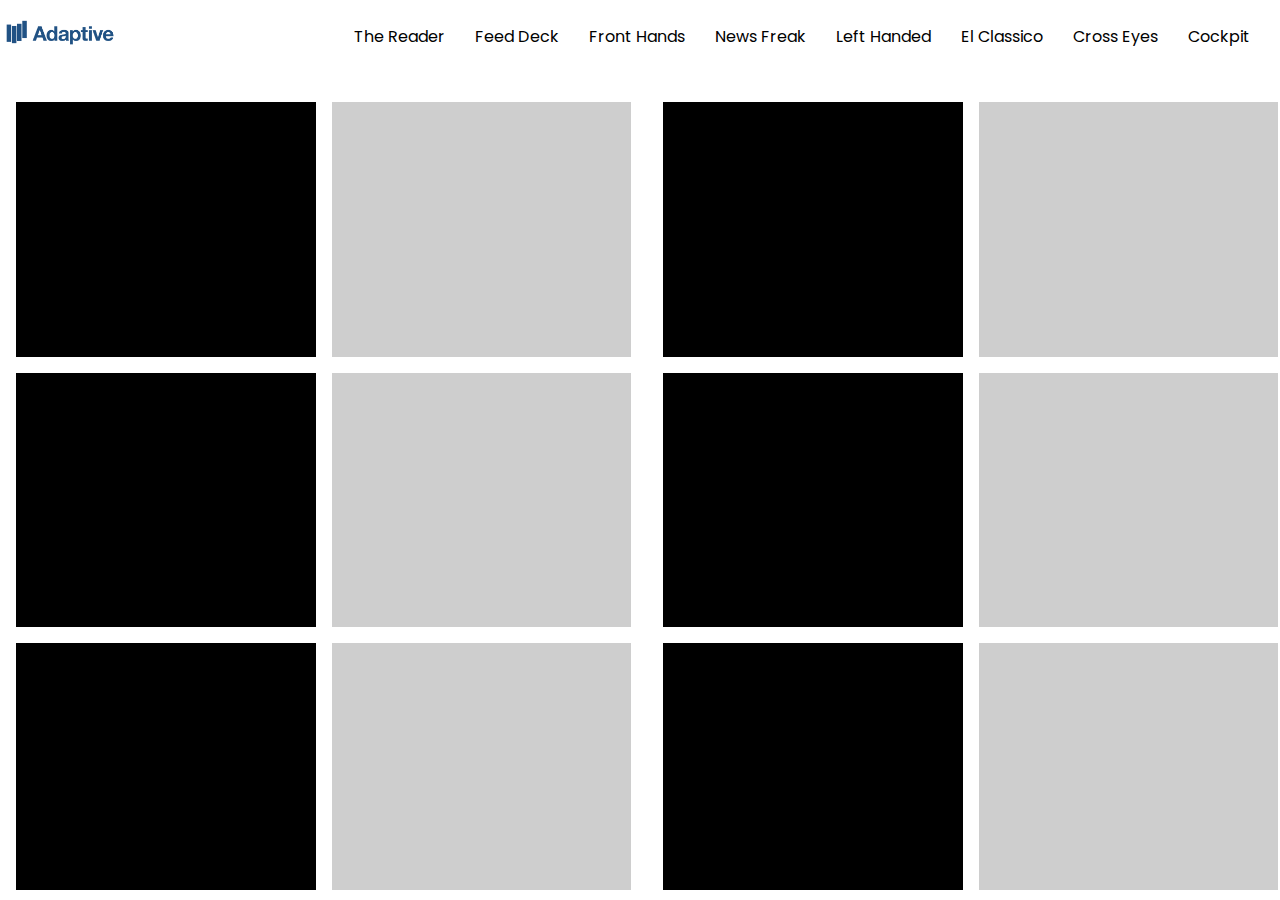
<file: Cross-Eyes/cross-eyed.html>
<!DOCTYPE html>
<html lang="en">
  <head>
    <meta charset="UTF-8" />
    <meta http-equiv="X-UA-Compatible" content="IE=edge" />
    <meta name="viewport" content="width=device-width, initial-scale=1.0" />
    <link rel="stylesheet" href="cross.css" />
    <title>Cross Eyed</title>
  </head>
  <body>
    <header>
      <nav>
        <div class="nav__logo">
          <a href="../index.html">
            <img src="../adaptive.png" alt="Adaptive Logo" />
          </a>
        </div>
        <div class="nav__links">
          <ul>
            <li><a href="../The-Reader/index.html">the reader</a></li>
            <li><a href="../Feed-Deck/">feed deck</a></li>
            <li><a href="../Front-Hands/front-hands.html">front hands</a></li>
            <li><a href="../News-Freak/news-freak.html">news freak</a></li>
            <li><a href="../Left-Handed/left-handed.html">left handed</a></li>
            <li><a href="../El-Classico/el-classico.html">el classico</a></li>
            <li><a href="./cross-eyed.html">cross eyes</a></li>
            <li><a href="../Cockpit/cockpit.html">cockpit</a></li>
          </ul>
        </div>
      </nav>
    </header>

    <main class="layout">
      <div class="layout__Content">
        <section class="layout__content__left-feed">
          <div class="link__content"></div>
          <div class="link__content"></div>
          <div class="link__content"></div>
          <div class="link__content"></div>
          <div class="link__content"></div>
          <div class="link__content"></div>
          <div class="link__content"></div>
          <div class="link__content"></div>
          <div class="link__content"></div>
          <div class="link__content"></div>
          <div class="link__content"></div>
          <div class="link__content"></div>
          <div class="link__content"></div>
          <div class="link__content"></div>
          <div class="link__content"></div>
        </section>
        <section class="layout__content__right-feed">
          <div class="link__content"></div>
          <div class="link__content"></div>
          <div class="link__content"></div>
          <div class="link__content"></div>
          <div class="link__content"></div>
          <div class="link__content"></div>
          <div class="link__content"></div>
          <div class="link__content"></div>
          <div class="link__content"></div>
          <div class="link__content"></div>
          <div class="link__content"></div>
          <div class="link__content"></div>
          <div class="link__content"></div>
          <div class="link__content"></div>
          <div class="link__content"></div>
        </section>
      </div>
    </main>
  </body>
</html>
</file>
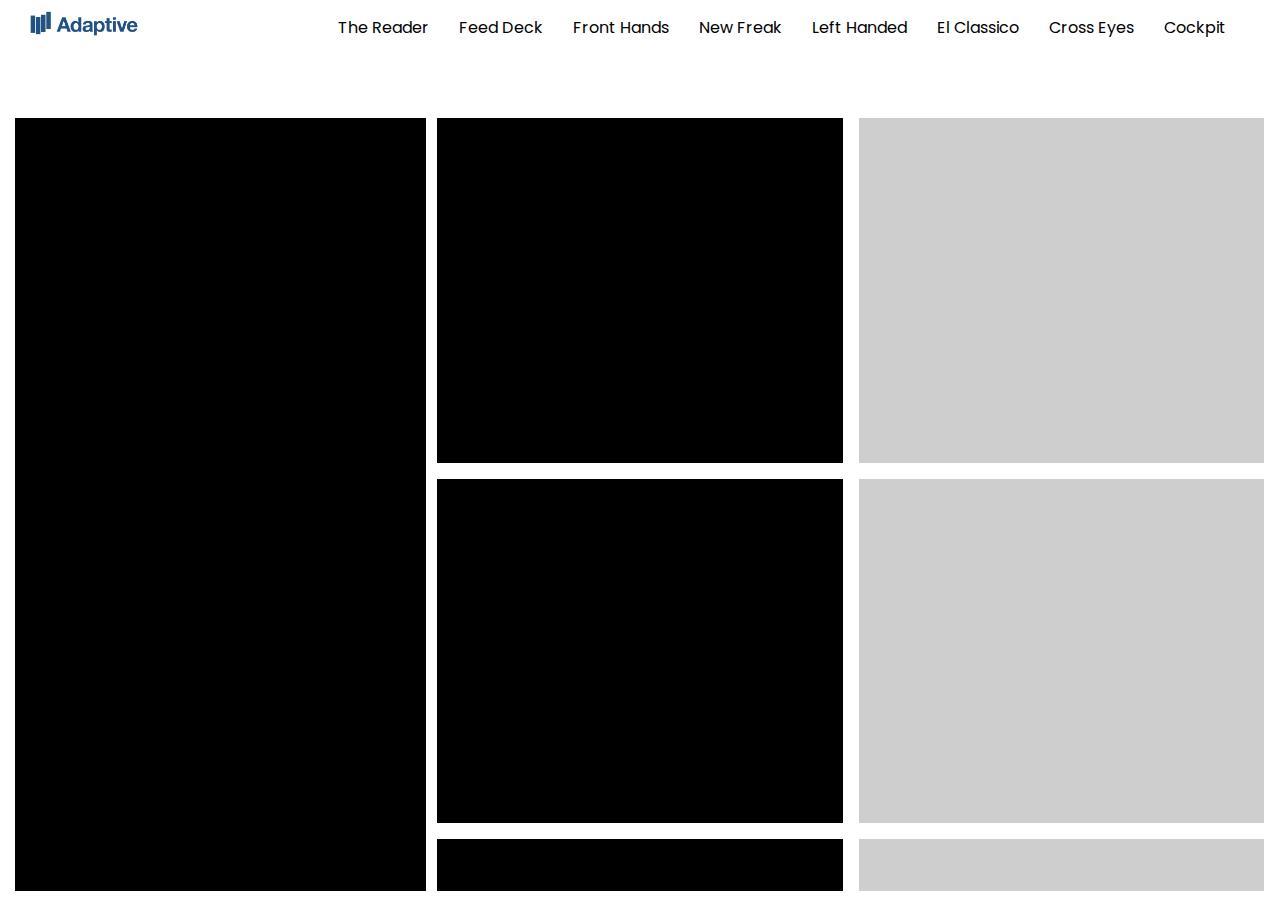
<file: El-Classico/el-classico.html>
<!DOCTYPE html>
<html lang="en">
  <head>
    <meta charset="UTF-8" />
    <meta http-equiv="X-UA-Compatible" content="IE=edge" />
    <meta name="viewport" content="width=device-width, initial-scale=1.0" />
    <link rel="stylesheet" href="el-classico-style.css" />
    <title>CSS Layout</title>
  </head>
  <body>
    <header>
      <div class="nav__logo">
        <a href="../index.html">
          <img src="../adaptive.png" alt="Adaptive Logo" />
        </a>
      </div>
      <nav>
        <div class="nav__links">
          <ul>
            <li><a href="../The-Reader/index.html">the reader</a></li>
            <li><a href="../Feed-Deck/">feed deck</a></li>
            <li><a href="../Front-Hands/front-hands.html">front hands</a></li>
            <li><a href="../News-Freak/news-freak.html">new freak</a></li>
            <li><a href="../Left-Handed/left-handed.html">left handed</a></li>
            <li><a href="./el-classico.html">el classico</a></li>
            <li><a href="../Cross-Eyes/cross-eyed.html">cross eyes</a></li>
            <li><a href="../Cockpit/cockpit.html">cockpit</a></li>
          </ul>
        </div>
      </nav>
      <div class="mobile__menu">
        <span></span>
        <span></span>
        <span></span>
      </div>
    </header>
    <main class="layout">
      <div class="layout__Content">
        <aside class="layout__Content__left-aside">
          <div class="layout__Content__left-aside__container"></div>
        </aside>
        <section class="layout__content__right-feed">
          <div class="link__content"></div>
          <div class="link__content"></div>
          <div class="link__content"></div>
          <div class="link__content"></div>
          <div class="link__content"></div>
          <div class="link__content"></div>
          <div class="link__content"></div>
          <div class="link__content"></div>
          <div class="link__content"></div>
          <div class="link__content"></div>
          <div class="link__content"></div>
          <div class="link__content"></div>
          <div class="link__content"></div>
          <div class="link__content"></div>
          <div class="link__content"></div>
          <div class="link__content"></div>
          <div class="link__content"></div>
          <div class="link__content"></div>
          <div class="link__content"></div>
          <div class="link__content"></div>
          <div class="link__content"></div>
          <div class="link__content"></div>
          <div class="link__content"></div>
          <div class="link__content"></div>
          <div class="link__content"></div>
          <div class="link__content"></div>
          <div class="link__content"></div>
          <div class="link__content"></div>
          <div class="link__content"></div>
          <div class="link__content"></div>
          <div class="link__content"></div>
          <div class="link__content"></div>
          <div class="link__content"></div>
          <div class="link__content"></div>
          <div class="link__content"></div>
          <div class="link__content"></div>
          <div class="link__content"></div>
          <div class="link__content"></div>
        </section>
      </div>
    </main>
  </body>
</html>
</file>
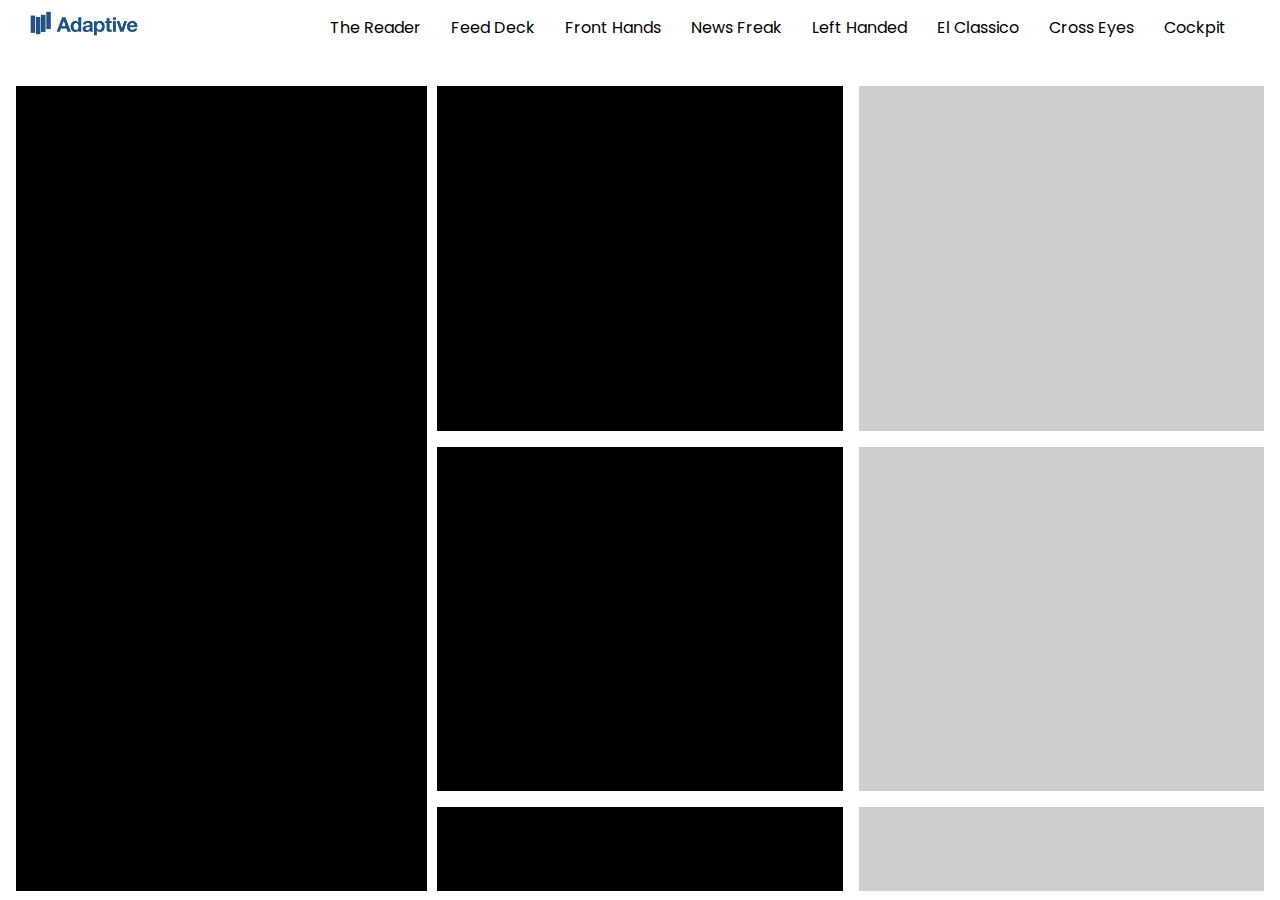
<file: Front-Hands/front-hands.html>
<!DOCTYPE html>
<html lang="en">
  <head>
    <meta charset="UTF-8" />
    <meta http-equiv="X-UA-Compatible" content="IE=edge" />
    <meta name="viewport" content="width=device-width, initial-scale=1.0" />
    <link rel="stylesheet" href="front-hands.css" />
    <title>CSS Layout</title>
  </head>
  <body>
    <header>
      <div class="nav__logo">
        <a href="../index.html">
          <img src="../adaptive.png" alt="Adaptive Logo" />
        </a>
      </div>
      <nav>
        <div class="nav__links">
          <ul>
            <li><a href="../The-Reader/index.html">the reader</a></li>
            <li><a href="../Feed-Deck/">feed deck</a></li>
            <li><a href="./front-hands.html">front hands</a></li>
            <li><a href="../News-Freak/news-freak.html">news freak</a></li>
            <li><a href="../Left-Handed/left-handed.html">left handed</a></li>
            <li><a href="../El-Classico/el-classico.html">el classico</a></li>
            <li><a href="../Cross-Eyes/cross-eyed.html">cross eyes</a></li>
            <li><a href="../Cockpit/cockpit.html">cockpit</a></li>
          </ul>
        </div>
      </nav>
      <div class="mobile__menu">
        <span></span>
        <span></span>
        <span></span>
      </div>
    </header>
    <main class="layout">
      <div class="layout__content">
        <aside class="layout__content__left-aside">
          <div class="layout__content__left-aside__container"></div>
        </aside>
        <section class="layout__content__right-feed">
          <div class="link__content"></div>
          <div class="link__content"></div>
          <div class="link__content"></div>
          <div class="link__content"></div>
          <div class="link__content"></div>
          <div class="link__content"></div>
          <div class="link__content"></div>
          <div class="link__content"></div>
          <div class="link__content"></div>
          <div class="link__content"></div>
          <div class="link__content"></div>
          <div class="link__content"></div>
          <div class="link__content"></div>
          <div class="link__content"></div>
          <div class="link__content"></div>
          <div class="link__content"></div>
          <div class="link__content"></div>
          <div class="link__content"></div>
          <div class="link__content"></div>
          <div class="link__content"></div>
          <div class="link__content"></div>
          <div class="link__content"></div>
          <div class="link__content"></div>
          <div class="link__content"></div>
          <div class="link__content"></div>
          <div class="link__content"></div>
          <div class="link__content"></div>
          <div class="link__content"></div>
          <div class="link__content"></div>
          <div class="link__content"></div>
          <div class="link__content"></div>
          <div class="link__content"></div>
          <div class="link__content"></div>
          <div class="link__content"></div>
          <div class="link__content"></div>
          <div class="link__content"></div>
          <div class="link__content"></div>
          <div class="link__content"></div>
        </section>
        <aside class="layout__content__right-aside">
          <div class="layout__content__right-aside__container"></div>
        </aside>
      </div>
    </main>
  </body>
</html>
</file>
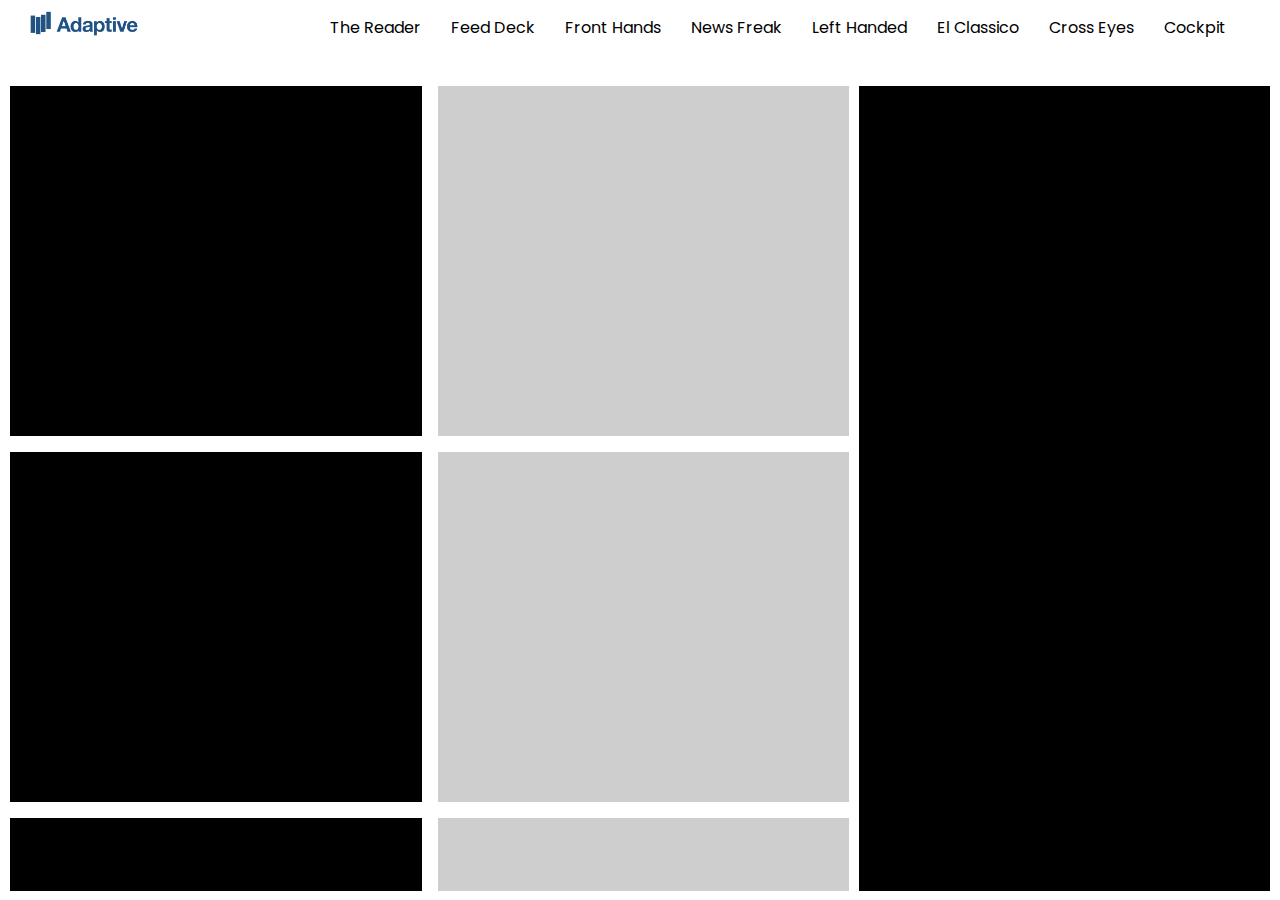
<file: Left-Handed/left-handed.html>
<!DOCTYPE html>
<html lang="en">
  <head>
    <meta charset="UTF-8" />
    <meta http-equiv="X-UA-Compatible" content="IE=edge" />
    <meta name="viewport" content="width=device-width, initial-scale=1.0" />
    <link rel="stylesheet" href="left-handed-style.css" />
    <title>CSS Layout</title>
  </head>
  <body>
    <header>
      <div class="nav__logo">
        <a href="../index.html">
          <img src="../adaptive.png" alt="Adaptive Logo" />
        </a>
      </div>
      <nav>
        <div class="nav__links">
          <ul>
            <li><a href="../The-Reader/index.html">the reader</a></li>
            <li><a href="../Feed-Deck/">feed deck</a></li>
            <li><a href="../Front-Hands/front-hands.html">front hands</a></li>
            <li><a href="../New-Freak/">news freak</a></li>
            <li><a href="./left-handed.html">left handed</a></li>
            <li><a href="../El-Classico/el-classico.html">el classico</a></li>
            <li><a href="../Cross-Eyes/cross-eyed.html">cross eyes</a></li>
            <li><a href="../Cockpit/cockpit.html">cockpit</a></li>
          </ul>
        </div>
      </nav>
      <div class="mobile__menu">
        <span></span>
        <span></span>
        <span></span>
      </div>
    </header>
    <main class="layout">
      <div class="layout__Content">
        <section class="layout__content__right-feed">
          <div class="link__content"></div>
          <div class="link__content"></div>
          <div class="link__content"></div>
          <div class="link__content"></div>
          <div class="link__content"></div>
          <div class="link__content"></div>
          <div class="link__content"></div>
          <div class="link__content"></div>
          <div class="link__content"></div>
          <div class="link__content"></div>
          <div class="link__content"></div>
          <div class="link__content"></div>
          <div class="link__content"></div>
          <div class="link__content"></div>
          <div class="link__content"></div>
          <div class="link__content"></div>
          <div class="link__content"></div>
          <div class="link__content"></div>
          <div class="link__content"></div>
          <div class="link__content"></div>
          <div class="link__content"></div>
          <div class="link__content"></div>
          <div class="link__content"></div>
          <div class="link__content"></div>
          <div class="link__content"></div>
          <div class="link__content"></div>
          <div class="link__content"></div>
          <div class="link__content"></div>
          <div class="link__content"></div>
          <div class="link__content"></div>
          <div class="link__content"></div>
          <div class="link__content"></div>
          <div class="link__content"></div>
          <div class="link__content"></div>
          <div class="link__content"></div>
          <div class="link__content"></div>
          <div class="link__content"></div>
          <div class="link__content"></div>
        </section>
        <aside class="layout__Content__left-aside">
          <div class="layout__Content__left-aside__container"></div>
        </aside>
      </div>
    </main>
  </body>
</html>
</file>
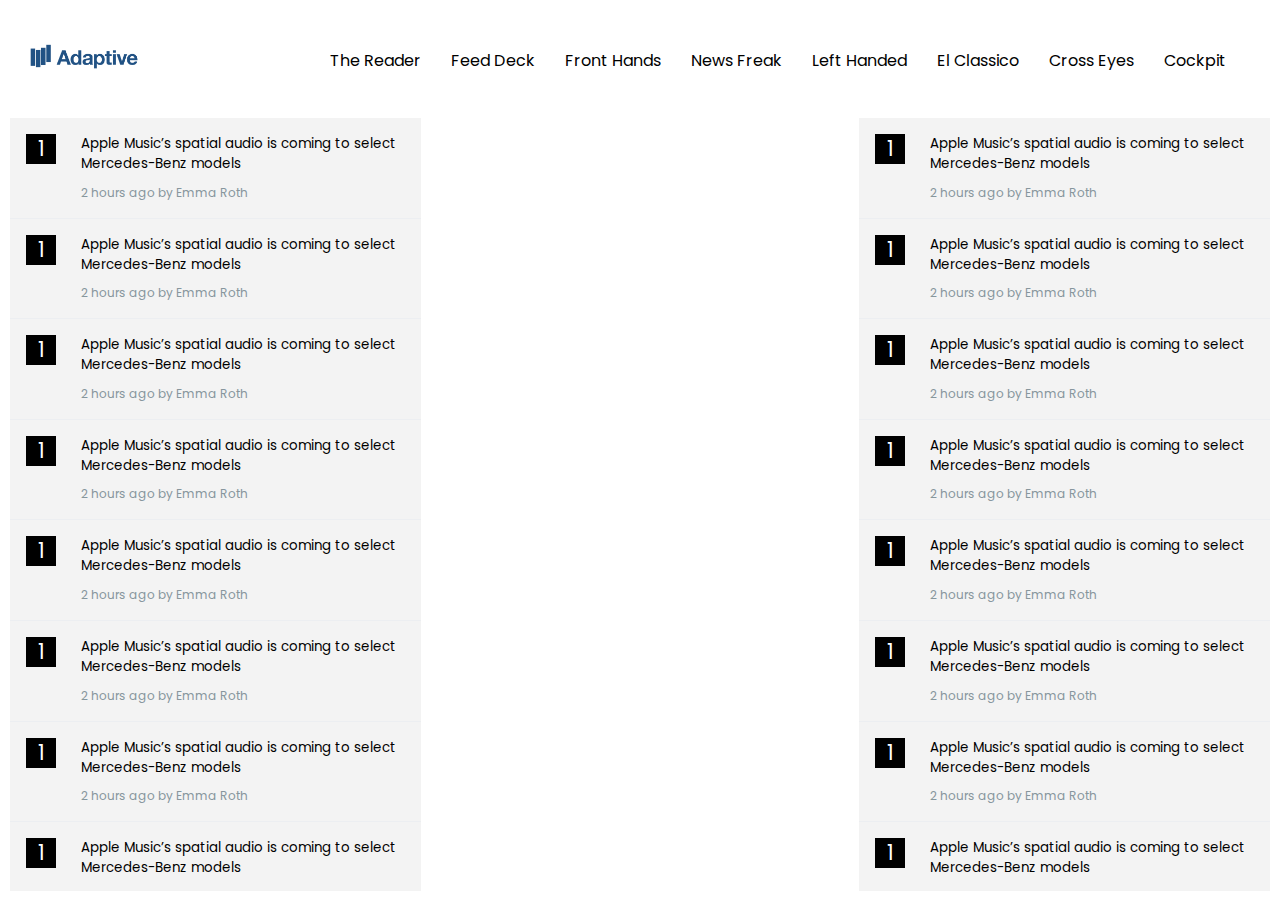
<file: News-Freak/news-freak.html>
<!DOCTYPE html>
<html lang="en">
  <head>
    <meta charset="UTF-8" />
    <meta http-equiv="X-UA-Compatible" content="IE=edge" />
    <meta name="viewport" content="width=device-width, initial-scale=1.0" />
    <link rel="stylesheet" href="news-freak.css" />
    <title>News Freak</title>
  </head>
  <body>
    <header>
      <nav>
        <div class="nav__logo">
          <a href="#"> <img src="../adaptive.png" alt="Adaptive Logo" /> </a>
        </div>
        <div class="nav__links">
          <ul>
            <li><a href="../The-Reader/index.html">the reader</a></li>
            <li><a href="../Feed-Deck/">feed deck</a></li>
            <li><a href="../Front-Hands/front-hands.html">front hands</a></li>
            <li><a href="./news-freak.html">news freak</a></li>
            <li><a href="../Left-Handed/left-handed.html">left handed</a></li>
            <li><a href="../El-Classico/el-classico.html">el classico</a></li>
            <li><a href="../Cross-Eyes/cross-eyed.html">cross eyes</a></li>
            <li><a href="../Cockpit/cockpit.html">cockpit</a></li>
          </ul>
        </div>
      </nav>
    </header>

    <main class="layout">
      <div class="layout__Content">
        <aside class="layout__Content__aside one">
          <div class="layout__Content__aside__container">
            <div class="news__content__link">
              <div class="link__entry__number">
                <p>1</p>
              </div>
              <div class="link__entry__desc">
                <span
                  >Apple Music’s spatial audio is coming to select Mercedes-Benz
                  models</span
                >
                <div class="article__details">
                  <span>2 hours ago by Emma Roth</span>
                </div>
              </div>
            </div>
            <div class="news__content__link">
              <div class="link__entry__number">
                <p>1</p>
              </div>
              <div class="link__entry__desc">
                <span
                  >Apple Music’s spatial audio is coming to select Mercedes-Benz
                  models</span
                >
                <div class="article__details">
                  <span>2 hours ago by Emma Roth</span>
                </div>
              </div>
            </div>
            <div class="news__content__link">
              <div class="link__entry__number">
                <p>1</p>
              </div>
              <div class="link__entry__desc">
                <span
                  >Apple Music’s spatial audio is coming to select Mercedes-Benz
                  models</span
                >
                <div class="article__details">
                  <span>2 hours ago by Emma Roth</span>
                </div>
              </div>
            </div>
            <div class="news__content__link">
              <div class="link__entry__number">
                <p>1</p>
              </div>
              <div class="link__entry__desc">
                <span
                  >Apple Music’s spatial audio is coming to select Mercedes-Benz
                  models</span
                >
                <div class="article__details">
                  <span>2 hours ago by Emma Roth</span>
                </div>
              </div>
            </div>
            <div class="news__content__link">
              <div class="link__entry__number">
                <p>1</p>
              </div>
              <div class="link__entry__desc">
                <span
                  >Apple Music’s spatial audio is coming to select Mercedes-Benz
                  models</span
                >
                <div class="article__details">
                  <span>2 hours ago by Emma Roth</span>
                </div>
              </div>
            </div>
            <div class="news__content__link">
              <div class="link__entry__number">
                <p>1</p>
              </div>
              <div class="link__entry__desc">
                <span
                  >Apple Music’s spatial audio is coming to select Mercedes-Benz
                  models</span
                >
                <div class="article__details">
                  <span>2 hours ago by Emma Roth</span>
                </div>
              </div>
            </div>
            <div class="news__content__link">
              <div class="link__entry__number">
                <p>1</p>
              </div>
              <div class="link__entry__desc">
                <span
                  >Apple Music’s spatial audio is coming to select Mercedes-Benz
                  models</span
                >
                <div class="article__details">
                  <span>2 hours ago by Emma Roth</span>
                </div>
              </div>
            </div>
            <div class="news__content__link">
              <div class="link__entry__number">
                <p>1</p>
              </div>
              <div class="link__entry__desc">
                <span
                  >Apple Music’s spatial audio is coming to select Mercedes-Benz
                  models</span
                >
                <div class="article__details">
                  <span>2 hours ago by Emma Roth</span>
                </div>
              </div>
            </div>
            <div class="news__content__link">
              <div class="link__entry__number">
                <p>1</p>
              </div>
              <div class="link__entry__desc">
                <span
                  >Apple Music’s spatial audio is coming to select Mercedes-Benz
                  models</span
                >
                <div class="article__details">
                  <span>2 hours ago by Emma Roth</span>
                </div>
              </div>
            </div>
            <div class="news__content__link">
              <div class="link__entry__number">
                <p>1</p>
              </div>
              <div class="link__entry__desc">
                <span
                  >Apple Music’s spatial audio is coming to select Mercedes-Benz
                  models</span
                >
                <div class="article__details">
                  <span>2 hours ago by Emma Roth</span>
                </div>
              </div>
            </div>
            <div class="news__content__link">
              <div class="link__entry__number">
                <p>1</p>
              </div>
              <div class="link__entry__desc">
                <span
                  >Apple Music’s spatial audio is coming to select Mercedes-Benz
                  models</span
                >
                <div class="article__details">
                  <span>2 hours ago by Emma Roth</span>
                </div>
              </div>
            </div>
            <div class="news__content__link">
              <div class="link__entry__number">
                <p>1</p>
              </div>
              <div class="link__entry__desc">
                <span
                  >Apple Music’s spatial audio is coming to select Mercedes-Benz
                  models</span
                >
                <div class="article__details">
                  <span>2 hours ago by Emma Roth</span>
                </div>
              </div>
            </div>
            <div class="news__content__link">
              <div class="link__entry__number">
                <p>1</p>
              </div>
              <div class="link__entry__desc">
                <span
                  >Apple Music’s spatial audio is coming to select Mercedes-Benz
                  models</span
                >
                <div class="article__details">
                  <span>2 hours ago by Emma Roth</span>
                </div>
              </div>
            </div>
            <div class="news__content__link">
              <div class="link__entry__number">
                <p>1</p>
              </div>
              <div class="link__entry__desc">
                <span
                  >Apple Music’s spatial audio is coming to select Mercedes-Benz
                  models</span
                >
                <div class="article__details">
                  <span>2 hours ago by Emma Roth</span>
                </div>
              </div>
            </div>
            <div class="news__content__link">
              <div class="link__entry__number">
                <p>1</p>
              </div>
              <div class="link__entry__desc">
                <span
                  >Apple Music’s spatial audio is coming to select Mercedes-Benz
                  models</span
                >
                <div class="article__details">
                  <span>2 hours ago by Emma Roth</span>
                </div>
              </div>
            </div>
            <div class="news__content__link">
              <div class="link__entry__number">
                <p>1</p>
              </div>
              <div class="link__entry__desc">
                <span
                  >Apple Music’s spatial audio is coming to select Mercedes-Benz
                  models</span
                >
                <div class="article__details">
                  <span>2 hours ago by Emma Roth</span>
                </div>
              </div>
            </div>
            <div class="news__content__link">
              <div class="link__entry__number">
                <p>1</p>
              </div>
              <div class="link__entry__desc">
                <span
                  >Apple Music’s spatial audio is coming to select Mercedes-Benz
                  models</span
                >
                <div class="article__details">
                  <span>2 hours ago by Emma Roth</span>
                </div>
              </div>
            </div>
          </div>
        </aside>
        <aside class="layout__Content__aside two">
          <div class="layout__Content__aside__container">
            <div class="news__content__link">
              <div class="link__entry__number">
                <p>1</p>
              </div>
              <div class="link__entry__desc">
                <span
                  >Apple Music’s spatial audio is coming to select Mercedes-Benz
                  models</span
                >
                <div class="article__details">
                  <span>2 hours ago by Emma Roth</span>
                </div>
              </div>
            </div>
            <div class="news__content__link">
              <div class="link__entry__number">
                <p>1</p>
              </div>
              <div class="link__entry__desc">
                <span
                  >Apple Music’s spatial audio is coming to select Mercedes-Benz
                  models</span
                >
                <div class="article__details">
                  <span>2 hours ago by Emma Roth</span>
                </div>
              </div>
            </div>
            <div class="news__content__link">
              <div class="link__entry__number">
                <p>1</p>
              </div>
              <div class="link__entry__desc">
                <span
                  >Apple Music’s spatial audio is coming to select Mercedes-Benz
                  models</span
                >
                <div class="article__details">
                  <span>2 hours ago by Emma Roth</span>
                </div>
              </div>
            </div>
            <div class="news__content__link">
              <div class="link__entry__number">
                <p>1</p>
              </div>
              <div class="link__entry__desc">
                <span
                  >Apple Music’s spatial audio is coming to select Mercedes-Benz
                  models</span
                >
                <div class="article__details">
                  <span>2 hours ago by Emma Roth</span>
                </div>
              </div>
            </div>
            <div class="news__content__link">
              <div class="link__entry__number">
                <p>1</p>
              </div>
              <div class="link__entry__desc">
                <span
                  >Apple Music’s spatial audio is coming to select Mercedes-Benz
                  models</span
                >
                <div class="article__details">
                  <span>2 hours ago by Emma Roth</span>
                </div>
              </div>
            </div>
            <div class="news__content__link">
              <div class="link__entry__number">
                <p>1</p>
              </div>
              <div class="link__entry__desc">
                <span
                  >Apple Music’s spatial audio is coming to select Mercedes-Benz
                  models</span
                >
                <div class="article__details">
                  <span>2 hours ago by Emma Roth</span>
                </div>
              </div>
            </div>
            <div class="news__content__link">
              <div class="link__entry__number">
                <p>1</p>
              </div>
              <div class="link__entry__desc">
                <span
                  >Apple Music’s spatial audio is coming to select Mercedes-Benz
                  models</span
                >
                <div class="article__details">
                  <span>2 hours ago by Emma Roth</span>
                </div>
              </div>
            </div>
            <div class="news__content__link">
              <div class="link__entry__number">
                <p>1</p>
              </div>
              <div class="link__entry__desc">
                <span
                  >Apple Music’s spatial audio is coming to select Mercedes-Benz
                  models</span
                >
                <div class="article__details">
                  <span>2 hours ago by Emma Roth</span>
                </div>
              </div>
            </div>
            <div class="news__content__link">
              <div class="link__entry__number">
                <p>1</p>
              </div>
              <div class="link__entry__desc">
                <span
                  >Apple Music’s spatial audio is coming to select Mercedes-Benz
                  models</span
                >
                <div class="article__details">
                  <span>2 hours ago by Emma Roth</span>
                </div>
              </div>
            </div>
            <div class="news__content__link">
              <div class="link__entry__number">
                <p>1</p>
              </div>
              <div class="link__entry__desc">
                <span
                  >Apple Music’s spatial audio is coming to select Mercedes-Benz
                  models</span
                >
                <div class="article__details">
                  <span>2 hours ago by Emma Roth</span>
                </div>
              </div>
            </div>
            <div class="news__content__link">
              <div class="link__entry__number">
                <p>1</p>
              </div>
              <div class="link__entry__desc">
                <span
                  >Apple Music’s spatial audio is coming to select Mercedes-Benz
                  models</span
                >
                <div class="article__details">
                  <span>2 hours ago by Emma Roth</span>
                </div>
              </div>
            </div>
            <div class="news__content__link">
              <div class="link__entry__number">
                <p>1</p>
              </div>
              <div class="link__entry__desc">
                <span
                  >Apple Music’s spatial audio is coming to select Mercedes-Benz
                  models</span
                >
                <div class="article__details">
                  <span>2 hours ago by Emma Roth</span>
                </div>
              </div>
            </div>
            <div class="news__content__link">
              <div class="link__entry__number">
                <p>1</p>
              </div>
              <div class="link__entry__desc">
                <span
                  >Apple Music’s spatial audio is coming to select Mercedes-Benz
                  models</span
                >
                <div class="article__details">
                  <span>2 hours ago by Emma Roth</span>
                </div>
              </div>
            </div>
            <div class="news__content__link">
              <div class="link__entry__number">
                <p>1</p>
              </div>
              <div class="link__entry__desc">
                <span
                  >Apple Music’s spatial audio is coming to select Mercedes-Benz
                  models</span
                >
                <div class="article__details">
                  <span>2 hours ago by Emma Roth</span>
                </div>
              </div>
            </div>
            <div class="news__content__link">
              <div class="link__entry__number">
                <p>1</p>
              </div>
              <div class="link__entry__desc">
                <span
                  >Apple Music’s spatial audio is coming to select Mercedes-Benz
                  models</span
                >
                <div class="article__details">
                  <span>2 hours ago by Emma Roth</span>
                </div>
              </div>
            </div>
            <div class="news__content__link">
              <div class="link__entry__number">
                <p>1</p>
              </div>
              <div class="link__entry__desc">
                <span
                  >Apple Music’s spatial audio is coming to select Mercedes-Benz
                  models</span
                >
                <div class="article__details">
                  <span>2 hours ago by Emma Roth</span>
                </div>
              </div>
            </div>
            <div class="news__content__link">
              <div class="link__entry__number">
                <p>1</p>
              </div>
              <div class="link__entry__desc">
                <span
                  >Apple Music’s spatial audio is coming to select Mercedes-Benz
                  models</span
                >
                <div class="article__details">
                  <span>2 hours ago by Emma Roth</span>
                </div>
              </div>
            </div>
          </div>
        </aside>
        <aside class="layout__Content__aside three">
          <div class="layout__Content__aside__container">
            <div class="news__content__link">
              <div class="link__entry__number">
                <p>1</p>
              </div>
              <div class="link__entry__desc">
                <span
                  >Apple Music’s spatial audio is coming to select Mercedes-Benz
                  models</span
                >
                <div class="article__details">
                  <span>2 hours ago by Emma Roth</span>
                </div>
              </div>
            </div>
            <div class="news__content__link">
              <div class="link__entry__number">
                <p>1</p>
              </div>
              <div class="link__entry__desc">
                <span
                  >Apple Music’s spatial audio is coming to select Mercedes-Benz
                  models</span
                >
                <div class="article__details">
                  <span>2 hours ago by Emma Roth</span>
                </div>
              </div>
            </div>
            <div class="news__content__link">
              <div class="link__entry__number">
                <p>1</p>
              </div>
              <div class="link__entry__desc">
                <span
                  >Apple Music’s spatial audio is coming to select Mercedes-Benz
                  models</span
                >
                <div class="article__details">
                  <span>2 hours ago by Emma Roth</span>
                </div>
              </div>
            </div>
            <div class="news__content__link">
              <div class="link__entry__number">
                <p>1</p>
              </div>
              <div class="link__entry__desc">
                <span
                  >Apple Music’s spatial audio is coming to select Mercedes-Benz
                  models</span
                >
                <div class="article__details">
                  <span>2 hours ago by Emma Roth</span>
                </div>
              </div>
            </div>
            <div class="news__content__link">
              <div class="link__entry__number">
                <p>1</p>
              </div>
              <div class="link__entry__desc">
                <span
                  >Apple Music’s spatial audio is coming to select Mercedes-Benz
                  models</span
                >
                <div class="article__details">
                  <span>2 hours ago by Emma Roth</span>
                </div>
              </div>
            </div>
            <div class="news__content__link">
              <div class="link__entry__number">
                <p>1</p>
              </div>
              <div class="link__entry__desc">
                <span
                  >Apple Music’s spatial audio is coming to select Mercedes-Benz
                  models</span
                >
                <div class="article__details">
                  <span>2 hours ago by Emma Roth</span>
                </div>
              </div>
            </div>
            <div class="news__content__link">
              <div class="link__entry__number">
                <p>1</p>
              </div>
              <div class="link__entry__desc">
                <span
                  >Apple Music’s spatial audio is coming to select Mercedes-Benz
                  models</span
                >
                <div class="article__details">
                  <span>2 hours ago by Emma Roth</span>
                </div>
              </div>
            </div>
            <div class="news__content__link">
              <div class="link__entry__number">
                <p>1</p>
              </div>
              <div class="link__entry__desc">
                <span
                  >Apple Music’s spatial audio is coming to select Mercedes-Benz
                  models</span
                >
                <div class="article__details">
                  <span>2 hours ago by Emma Roth</span>
                </div>
              </div>
            </div>
            <div class="news__content__link">
              <div class="link__entry__number">
                <p>1</p>
              </div>
              <div class="link__entry__desc">
                <span
                  >Apple Music’s spatial audio is coming to select Mercedes-Benz
                  models</span
                >
                <div class="article__details">
                  <span>2 hours ago by Emma Roth</span>
                </div>
              </div>
            </div>
            <div class="news__content__link">
              <div class="link__entry__number">
                <p>1</p>
              </div>
              <div class="link__entry__desc">
                <span
                  >Apple Music’s spatial audio is coming to select Mercedes-Benz
                  models</span
                >
                <div class="article__details">
                  <span>2 hours ago by Emma Roth</span>
                </div>
              </div>
            </div>
            <div class="news__content__link">
              <div class="link__entry__number">
                <p>1</p>
              </div>
              <div class="link__entry__desc">
                <span
                  >Apple Music’s spatial audio is coming to select Mercedes-Benz
                  models</span
                >
                <div class="article__details">
                  <span>2 hours ago by Emma Roth</span>
                </div>
              </div>
            </div>
            <div class="news__content__link">
              <div class="link__entry__number">
                <p>1</p>
              </div>
              <div class="link__entry__desc">
                <span
                  >Apple Music’s spatial audio is coming to select Mercedes-Benz
                  models</span
                >
                <div class="article__details">
                  <span>2 hours ago by Emma Roth</span>
                </div>
              </div>
            </div>
            <div class="news__content__link">
              <div class="link__entry__number">
                <p>1</p>
              </div>
              <div class="link__entry__desc">
                <span
                  >Apple Music’s spatial audio is coming to select Mercedes-Benz
                  models</span
                >
                <div class="article__details">
                  <span>2 hours ago by Emma Roth</span>
                </div>
              </div>
            </div>
            <div class="news__content__link">
              <div class="link__entry__number">
                <p>1</p>
              </div>
              <div class="link__entry__desc">
                <span
                  >Apple Music’s spatial audio is coming to select Mercedes-Benz
                  models</span
                >
                <div class="article__details">
                  <span>2 hours ago by Emma Roth</span>
                </div>
              </div>
            </div>
            <div class="news__content__link">
              <div class="link__entry__number">
                <p>1</p>
              </div>
              <div class="link__entry__desc">
                <span
                  >Apple Music’s spatial audio is coming to select Mercedes-Benz
                  models</span
                >
                <div class="article__details">
                  <span>2 hours ago by Emma Roth</span>
                </div>
              </div>
            </div>
            <div class="news__content__link">
              <div class="link__entry__number">
                <p>1</p>
              </div>
              <div class="link__entry__desc">
                <span
                  >Apple Music’s spatial audio is coming to select Mercedes-Benz
                  models</span
                >
                <div class="article__details">
                  <span>2 hours ago by Emma Roth</span>
                </div>
              </div>
            </div>
            <div class="news__content__link">
              <div class="link__entry__number">
                <p>1</p>
              </div>
              <div class="link__entry__desc">
                <span
                  >Apple Music’s spatial audio is coming to select Mercedes-Benz
                  models</span
                >
                <div class="article__details">
                  <span>2 hours ago by Emma Roth</span>
                </div>
              </div>
            </div>
          </div>
        </aside>
        <aside class="layout__Content__aside four">
          <div class="layout__Content__aside__container">
            <div class="news__content__link">
              <div class="link__entry__number">
                <p>1</p>
              </div>
              <div class="link__entry__desc">
                <span
                  >Apple Music’s spatial audio is coming to select Mercedes-Benz
                  models</span
                >
                <div class="article__details">
                  <span>2 hours ago by Emma Roth</span>
                </div>
              </div>
            </div>
            <div class="news__content__link">
              <div class="link__entry__number">
                <p>1</p>
              </div>
              <div class="link__entry__desc">
                <span
                  >Apple Music’s spatial audio is coming to select Mercedes-Benz
                  models</span
                >
                <div class="article__details">
                  <span>2 hours ago by Emma Roth</span>
                </div>
              </div>
            </div>
            <div class="news__content__link">
              <div class="link__entry__number">
                <p>1</p>
              </div>
              <div class="link__entry__desc">
                <span
                  >Apple Music’s spatial audio is coming to select Mercedes-Benz
                  models</span
                >
                <div class="article__details">
                  <span>2 hours ago by Emma Roth</span>
                </div>
              </div>
            </div>
            <div class="news__content__link">
              <div class="link__entry__number">
                <p>1</p>
              </div>
              <div class="link__entry__desc">
                <span
                  >Apple Music’s spatial audio is coming to select Mercedes-Benz
                  models</span
                >
                <div class="article__details">
                  <span>2 hours ago by Emma Roth</span>
                </div>
              </div>
            </div>
            <div class="news__content__link">
              <div class="link__entry__number">
                <p>1</p>
              </div>
              <div class="link__entry__desc">
                <span
                  >Apple Music’s spatial audio is coming to select Mercedes-Benz
                  models</span
                >
                <div class="article__details">
                  <span>2 hours ago by Emma Roth</span>
                </div>
              </div>
            </div>
            <div class="news__content__link">
              <div class="link__entry__number">
                <p>1</p>
              </div>
              <div class="link__entry__desc">
                <span
                  >Apple Music’s spatial audio is coming to select Mercedes-Benz
                  models</span
                >
                <div class="article__details">
                  <span>2 hours ago by Emma Roth</span>
                </div>
              </div>
            </div>
            <div class="news__content__link">
              <div class="link__entry__number">
                <p>1</p>
              </div>
              <div class="link__entry__desc">
                <span
                  >Apple Music’s spatial audio is coming to select Mercedes-Benz
                  models</span
                >
                <div class="article__details">
                  <span>2 hours ago by Emma Roth</span>
                </div>
              </div>
            </div>
            <div class="news__content__link">
              <div class="link__entry__number">
                <p>1</p>
              </div>
              <div class="link__entry__desc">
                <span
                  >Apple Music’s spatial audio is coming to select Mercedes-Benz
                  models</span
                >
                <div class="article__details">
                  <span>2 hours ago by Emma Roth</span>
                </div>
              </div>
            </div>
            <div class="news__content__link">
              <div class="link__entry__number">
                <p>1</p>
              </div>
              <div class="link__entry__desc">
                <span
                  >Apple Music’s spatial audio is coming to select Mercedes-Benz
                  models</span
                >
                <div class="article__details">
                  <span>2 hours ago by Emma Roth</span>
                </div>
              </div>
            </div>
            <div class="news__content__link">
              <div class="link__entry__number">
                <p>1</p>
              </div>
              <div class="link__entry__desc">
                <span
                  >Apple Music’s spatial audio is coming to select Mercedes-Benz
                  models</span
                >
                <div class="article__details">
                  <span>2 hours ago by Emma Roth</span>
                </div>
              </div>
            </div>
            <div class="news__content__link">
              <div class="link__entry__number">
                <p>1</p>
              </div>
              <div class="link__entry__desc">
                <span
                  >Apple Music’s spatial audio is coming to select Mercedes-Benz
                  models</span
                >
                <div class="article__details">
                  <span>2 hours ago by Emma Roth</span>
                </div>
              </div>
            </div>
            <div class="news__content__link">
              <div class="link__entry__number">
                <p>1</p>
              </div>
              <div class="link__entry__desc">
                <span
                  >Apple Music’s spatial audio is coming to select Mercedes-Benz
                  models</span
                >
                <div class="article__details">
                  <span>2 hours ago by Emma Roth</span>
                </div>
              </div>
            </div>
            <div class="news__content__link">
              <div class="link__entry__number">
                <p>1</p>
              </div>
              <div class="link__entry__desc">
                <span
                  >Apple Music’s spatial audio is coming to select Mercedes-Benz
                  models</span
                >
                <div class="article__details">
                  <span>2 hours ago by Emma Roth</span>
                </div>
              </div>
            </div>
            <div class="news__content__link">
              <div class="link__entry__number">
                <p>1</p>
              </div>
              <div class="link__entry__desc">
                <span
                  >Apple Music’s spatial audio is coming to select Mercedes-Benz
                  models</span
                >
                <div class="article__details">
                  <span>2 hours ago by Emma Roth</span>
                </div>
              </div>
            </div>
            <div class="news__content__link">
              <div class="link__entry__number">
                <p>1</p>
              </div>
              <div class="link__entry__desc">
                <span
                  >Apple Music’s spatial audio is coming to select Mercedes-Benz
                  models</span
                >
                <div class="article__details">
                  <span>2 hours ago by Emma Roth</span>
                </div>
              </div>
            </div>
            <div class="news__content__link">
              <div class="link__entry__number">
                <p>1</p>
              </div>
              <div class="link__entry__desc">
                <span
                  >Apple Music’s spatial audio is coming to select Mercedes-Benz
                  models</span
                >
                <div class="article__details">
                  <span>2 hours ago by Emma Roth</span>
                </div>
              </div>
            </div>
            <div class="news__content__link">
              <div class="link__entry__number">
                <p>1</p>
              </div>
              <div class="link__entry__desc">
                <span
                  >Apple Music’s spatial audio is coming to select Mercedes-Benz
                  models</span
                >
                <div class="article__details">
                  <span>2 hours ago by Emma Roth</span>
                </div>
              </div>
            </div>
          </div>
        </aside>
        <aside class="layout__Content__aside five">
          <div class="layout__Content__aside__container">
            <div class="news__content__link">
              <div class="link__entry__number">
                <p>1</p>
              </div>
              <div class="link__entry__desc">
                <span
                  >Apple Music’s spatial audio is coming to select Mercedes-Benz
                  models</span
                >
                <div class="article__details">
                  <span>2 hours ago by Emma Roth</span>
                </div>
              </div>
            </div>
            <div class="news__content__link">
              <div class="link__entry__number">
                <p>1</p>
              </div>
              <div class="link__entry__desc">
                <span
                  >Apple Music’s spatial audio is coming to select Mercedes-Benz
                  models</span
                >
                <div class="article__details">
                  <span>2 hours ago by Emma Roth</span>
                </div>
              </div>
            </div>
            <div class="news__content__link">
              <div class="link__entry__number">
                <p>1</p>
              </div>
              <div class="link__entry__desc">
                <span
                  >Apple Music’s spatial audio is coming to select Mercedes-Benz
                  models</span
                >
                <div class="article__details">
                  <span>2 hours ago by Emma Roth</span>
                </div>
              </div>
            </div>
            <div class="news__content__link">
              <div class="link__entry__number">
                <p>1</p>
              </div>
              <div class="link__entry__desc">
                <span
                  >Apple Music’s spatial audio is coming to select Mercedes-Benz
                  models</span
                >
                <div class="article__details">
                  <span>2 hours ago by Emma Roth</span>
                </div>
              </div>
            </div>
            <div class="news__content__link">
              <div class="link__entry__number">
                <p>1</p>
              </div>
              <div class="link__entry__desc">
                <span
                  >Apple Music’s spatial audio is coming to select Mercedes-Benz
                  models</span
                >
                <div class="article__details">
                  <span>2 hours ago by Emma Roth</span>
                </div>
              </div>
            </div>
            <div class="news__content__link">
              <div class="link__entry__number">
                <p>1</p>
              </div>
              <div class="link__entry__desc">
                <span
                  >Apple Music’s spatial audio is coming to select Mercedes-Benz
                  models</span
                >
                <div class="article__details">
                  <span>2 hours ago by Emma Roth</span>
                </div>
              </div>
            </div>
            <div class="news__content__link">
              <div class="link__entry__number">
                <p>1</p>
              </div>
              <div class="link__entry__desc">
                <span
                  >Apple Music’s spatial audio is coming to select Mercedes-Benz
                  models</span
                >
                <div class="article__details">
                  <span>2 hours ago by Emma Roth</span>
                </div>
              </div>
            </div>
            <div class="news__content__link">
              <div class="link__entry__number">
                <p>1</p>
              </div>
              <div class="link__entry__desc">
                <span
                  >Apple Music’s spatial audio is coming to select Mercedes-Benz
                  models</span
                >
                <div class="article__details">
                  <span>2 hours ago by Emma Roth</span>
                </div>
              </div>
            </div>
            <div class="news__content__link">
              <div class="link__entry__number">
                <p>1</p>
              </div>
              <div class="link__entry__desc">
                <span
                  >Apple Music’s spatial audio is coming to select Mercedes-Benz
                  models</span
                >
                <div class="article__details">
                  <span>2 hours ago by Emma Roth</span>
                </div>
              </div>
            </div>
            <div class="news__content__link">
              <div class="link__entry__number">
                <p>1</p>
              </div>
              <div class="link__entry__desc">
                <span
                  >Apple Music’s spatial audio is coming to select Mercedes-Benz
                  models</span
                >
                <div class="article__details">
                  <span>2 hours ago by Emma Roth</span>
                </div>
              </div>
            </div>
            <div class="news__content__link">
              <div class="link__entry__number">
                <p>1</p>
              </div>
              <div class="link__entry__desc">
                <span
                  >Apple Music’s spatial audio is coming to select Mercedes-Benz
                  models</span
                >
                <div class="article__details">
                  <span>2 hours ago by Emma Roth</span>
                </div>
              </div>
            </div>
            <div class="news__content__link">
              <div class="link__entry__number">
                <p>1</p>
              </div>
              <div class="link__entry__desc">
                <span
                  >Apple Music’s spatial audio is coming to select Mercedes-Benz
                  models</span
                >
                <div class="article__details">
                  <span>2 hours ago by Emma Roth</span>
                </div>
              </div>
            </div>
            <div class="news__content__link">
              <div class="link__entry__number">
                <p>1</p>
              </div>
              <div class="link__entry__desc">
                <span
                  >Apple Music’s spatial audio is coming to select Mercedes-Benz
                  models</span
                >
                <div class="article__details">
                  <span>2 hours ago by Emma Roth</span>
                </div>
              </div>
            </div>
            <div class="news__content__link">
              <div class="link__entry__number">
                <p>1</p>
              </div>
              <div class="link__entry__desc">
                <span
                  >Apple Music’s spatial audio is coming to select Mercedes-Benz
                  models</span
                >
                <div class="article__details">
                  <span>2 hours ago by Emma Roth</span>
                </div>
              </div>
            </div>
            <div class="news__content__link">
              <div class="link__entry__number">
                <p>1</p>
              </div>
              <div class="link__entry__desc">
                <span
                  >Apple Music’s spatial audio is coming to select Mercedes-Benz
                  models</span
                >
                <div class="article__details">
                  <span>2 hours ago by Emma Roth</span>
                </div>
              </div>
            </div>
            <div class="news__content__link">
              <div class="link__entry__number">
                <p>1</p>
              </div>
              <div class="link__entry__desc">
                <span
                  >Apple Music’s spatial audio is coming to select Mercedes-Benz
                  models</span
                >
                <div class="article__details">
                  <span>2 hours ago by Emma Roth</span>
                </div>
              </div>
            </div>
            <div class="news__content__link">
              <div class="link__entry__number">
                <p>1</p>
              </div>
              <div class="link__entry__desc">
                <span
                  >Apple Music’s spatial audio is coming to select Mercedes-Benz
                  models</span
                >
                <div class="article__details">
                  <span>2 hours ago by Emma Roth</span>
                </div>
              </div>
            </div>
          </div>
        </aside>
      </div>
    </main>
  </body>
</html>
</file>
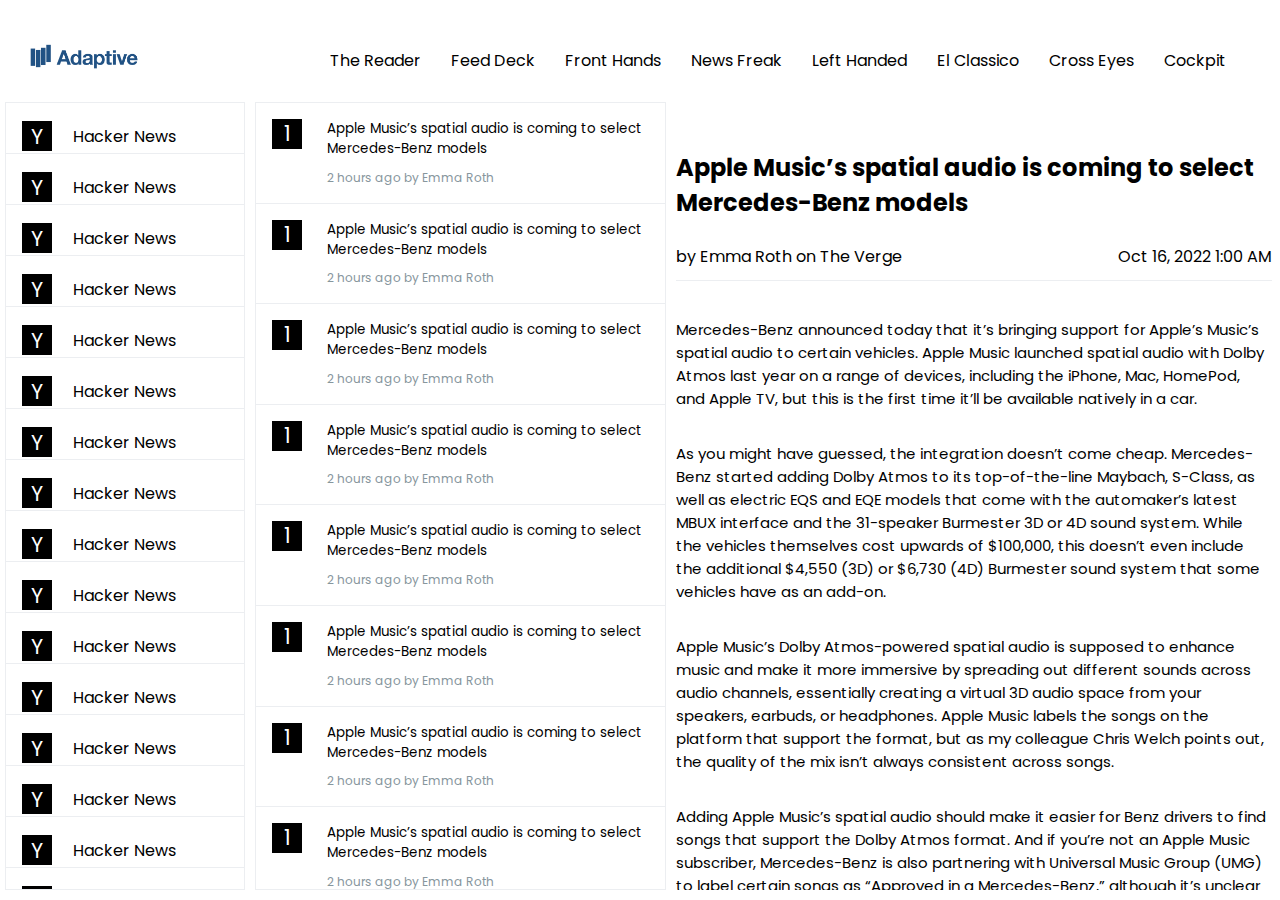
<file: The-Reader/reader.html>
<!DOCTYPE html>
<html lang="en">
  <head>
    <meta charset="UTF-8" />
    <meta http-equiv="X-UA-Compatible" content="IE=edge" />
    <meta name="viewport" content="width=device-width, initial-scale=1.0" />
    <link rel="stylesheet" href="reader.css" />
    <title>Document</title>
  </head>
  <body>
    <header>
      <nav>
        <div class="nav__logo">
          <a href="#"> <img src="../adaptive.png" alt="Adaptive Logo" /> </a>
        </div>
        <div class="nav__links">
          <ul>
            <li><a href="./reader.html">the reader</a></li>
            <li><a href="../Feed-Deck/">feed deck</a></li>
            <li><a href="../Front-Hands/front-hands.html">front hands</a></li>
            <li><a href="../news-freak.html">news freak</a></li>
            <li><a href="../Left-Handed/left-handed.html">left handed</a></li>
            <li><a href="../El-Classico/el-classico.html">el classico</a></li>
            <li><a href="../Cross-Eyes/cross-eyed.html">cross eyes</a></li>
            <li><a href="../Cockpit/cockpit.html">cockpit</a></li>
          </ul>
        </div>
      </nav>
    </header>

    <main class="layout">
      <div class="layout__content">
        <div class="feed__content">
          <div class="feed__content__category">
            <span>Y</span>
            <p>Hacker News</p>
          </div>
          <div class="feed__content__category">
            <span>Y</span>
            <p>Hacker News</p>
          </div>
          <div class="feed__content__category">
            <span>Y</span>
            <p>Hacker News</p>
          </div>
          <div class="feed__content__category">
            <span>Y</span>
            <p>Hacker News</p>
          </div>
          <div class="feed__content__category">
            <span>Y</span>
            <p>Hacker News</p>
          </div>
          <div class="feed__content__category">
            <span>Y</span>
            <p>Hacker News</p>
          </div>
          <div class="feed__content__category">
            <span>Y</span>
            <p>Hacker News</p>
          </div>
          <div class="feed__content__category">
            <span>Y</span>
            <p>Hacker News</p>
          </div>
          <div class="feed__content__category">
            <span>Y</span>
            <p>Hacker News</p>
          </div>
          <div class="feed__content__category">
            <span>Y</span>
            <p>Hacker News</p>
          </div>
          <div class="feed__content__category">
            <span>Y</span>
            <p>Hacker News</p>
          </div>
          <div class="feed__content__category">
            <span>Y</span>
            <p>Hacker News</p>
          </div>
          <div class="feed__content__category">
            <span>Y</span>
            <p>Hacker News</p>
          </div>
          <div class="feed__content__category">
            <span>Y</span>
            <p>Hacker News</p>
          </div>
          <div class="feed__content__category">
            <span>Y</span>
            <p>Hacker News</p>
          </div>
          <div class="feed__content__category">
            <span>Y</span>
            <p>Hacker News</p>
          </div>
          <div class="feed__content__category">
            <span>Y</span>
            <p>Hacker News</p>
          </div>
          <div class="feed__content__category">
            <span>Y</span>
            <p>Hacker News</p>
          </div>
          <div class="feed__content__category">
            <span>Y</span>
            <p>Hacker News</p>
          </div>
          <div class="feed__content__category">
            <span>Y</span>
            <p>Hacker News</p>
          </div>
          <div class="feed__content__category">
            <span>Y</span>
            <p>Hacker News</p>
          </div>
          <div class="feed__content__category">
            <span>Y</span>
            <p>Hacker News</p>
          </div>
          <div class="feed__content__category">
            <span>Y</span>
            <p>Hacker News</p>
          </div>
          <div class="feed__content__category">
            <span>Y</span>
            <p>Hacker News</p>
          </div>
          <div class="feed__content__category">
            <span>Y</span>
            <p>Hacker News</p>
          </div>
          <div class="feed__content__category">
            <span>Y</span>
            <p>Hacker News</p>
          </div>
          <div class="feed__content__category">
            <span>Y</span>
            <p>Hacker News</p>
          </div>
          <div class="feed__content__category">
            <span>Y</span>
            <p>Hacker News</p>
          </div>
          <div class="feed__content__category">
            <span>Y</span>
            <p>Hacker News</p>
          </div>
          <div class="feed__content__category">
            <span>Y</span>
            <p>Hacker News</p>
          </div>
        </div>
        <div class="feed__news__content">
          <div class="news__content__link">
            <div class="link__entry__number">
              <p>1</p>
            </div>
            <div class="link__entry__desc">
              <span
                >Apple Music’s spatial audio is coming to select Mercedes-Benz
                models</span
              >
              <div class="article__details">
                <span>2 hours ago by Emma Roth</span>
              </div>
            </div>
          </div>
          <div class="news__content__link">
            <div class="link__entry__number">
              <p>1</p>
            </div>
            <div class="link__entry__desc">
              <span
                >Apple Music’s spatial audio is coming to select Mercedes-Benz
                models</span
              >
              <div class="article__details">
                <span>2 hours ago by Emma Roth</span>
              </div>
            </div>
          </div>
          <div class="news__content__link">
            <div class="link__entry__number">
              <p>1</p>
            </div>
            <div class="link__entry__desc">
              <span
                >Apple Music’s spatial audio is coming to select Mercedes-Benz
                models</span
              >
              <div class="article__details">
                <span>2 hours ago by Emma Roth</span>
              </div>
            </div>
          </div>
          <div class="news__content__link">
            <div class="link__entry__number">
              <p>1</p>
            </div>
            <div class="link__entry__desc">
              <span
                >Apple Music’s spatial audio is coming to select Mercedes-Benz
                models</span
              >
              <div class="article__details">
                <span>2 hours ago by Emma Roth</span>
              </div>
            </div>
          </div>
          <div class="news__content__link">
            <div class="link__entry__number">
              <p>1</p>
            </div>
            <div class="link__entry__desc">
              <span
                >Apple Music’s spatial audio is coming to select Mercedes-Benz
                models</span
              >
              <div class="article__details">
                <span>2 hours ago by Emma Roth</span>
              </div>
            </div>
          </div>
          <div class="news__content__link">
            <div class="link__entry__number">
              <p>1</p>
            </div>
            <div class="link__entry__desc">
              <span
                >Apple Music’s spatial audio is coming to select Mercedes-Benz
                models</span
              >
              <div class="article__details">
                <span>2 hours ago by Emma Roth</span>
              </div>
            </div>
          </div>
          <div class="news__content__link">
            <div class="link__entry__number">
              <p>1</p>
            </div>
            <div class="link__entry__desc">
              <span
                >Apple Music’s spatial audio is coming to select Mercedes-Benz
                models</span
              >
              <div class="article__details">
                <span>2 hours ago by Emma Roth</span>
              </div>
            </div>
          </div>
          <div class="news__content__link">
            <div class="link__entry__number">
              <p>1</p>
            </div>
            <div class="link__entry__desc">
              <span
                >Apple Music’s spatial audio is coming to select Mercedes-Benz
                models</span
              >
              <div class="article__details">
                <span>2 hours ago by Emma Roth</span>
              </div>
            </div>
          </div>
          <div class="news__content__link">
            <div class="link__entry__number">
              <p>1</p>
            </div>
            <div class="link__entry__desc">
              <span
                >Apple Music’s spatial audio is coming to select Mercedes-Benz
                models</span
              >
              <div class="article__details">
                <span>2 hours ago by Emma Roth</span>
              </div>
            </div>
          </div>
          <div class="news__content__link">
            <div class="link__entry__number">
              <p>1</p>
            </div>
            <div class="link__entry__desc">
              <span
                >Apple Music’s spatial audio is coming to select Mercedes-Benz
                models</span
              >
              <div class="article__details">
                <span>2 hours ago by Emma Roth</span>
              </div>
            </div>
          </div>
          <div class="news__content__link">
            <div class="link__entry__number">
              <p>1</p>
            </div>
            <div class="link__entry__desc">
              <span
                >Apple Music’s spatial audio is coming to select Mercedes-Benz
                models</span
              >
              <div class="article__details">
                <span>2 hours ago by Emma Roth</span>
              </div>
            </div>
          </div>
          <div class="news__content__link">
            <div class="link__entry__number">
              <p>1</p>
            </div>
            <div class="link__entry__desc">
              <span
                >Apple Music’s spatial audio is coming to select Mercedes-Benz
                models</span
              >
              <div class="article__details">
                <span>2 hours ago by Emma Roth</span>
              </div>
            </div>
          </div>
          <div class="news__content__link">
            <div class="link__entry__number">
              <p>1</p>
            </div>
            <div class="link__entry__desc">
              <span
                >Apple Music’s spatial audio is coming to select Mercedes-Benz
                models</span
              >
              <div class="article__details">
                <span>2 hours ago by Emma Roth</span>
              </div>
            </div>
          </div>
          <div class="news__content__link">
            <div class="link__entry__number">
              <p>1</p>
            </div>
            <div class="link__entry__desc">
              <span
                >Apple Music’s spatial audio is coming to select Mercedes-Benz
                models</span
              >
              <div class="article__details">
                <span>2 hours ago by Emma Roth</span>
              </div>
            </div>
          </div>
        </div>
        <div class="feed__news__content_description">
          <div class="description__container">
            <div class="title">
              <h2>
                Apple Music’s spatial audio is coming to select Mercedes-Benz
                models
              </h2>
              <div class="title-by">
                <p>by Emma Roth on The Verge</p>
                <p>Oct 16, 2022 1:00 AM</p>
              </div>
            </div>
            <div class="content__description">
              <p>
                Mercedes-Benz announced today that it’s bringing support for
                Apple’s Music’s spatial audio to certain vehicles. Apple Music
                launched spatial audio with Dolby Atmos last year on a range of
                devices, including the iPhone, Mac, HomePod, and Apple TV, but
                this is the first time it’ll be available natively in a car.
              </p>
              <p>
                As you might have guessed, the integration doesn’t come cheap.
                Mercedes-Benz started adding Dolby Atmos to its top-of-the-line
                Maybach, S-Class, as well as electric EQS and EQE models that
                come with the automaker’s latest MBUX interface and the
                31-speaker Burmester 3D or 4D sound system. While the vehicles
                themselves cost upwards of $100,000, this doesn’t even include
                the additional $4,550 (3D) or $6,730 (4D) Burmester sound system
                that some vehicles have as an add-on.
              </p>
              <p>
                Apple Music’s Dolby Atmos-powered spatial audio is supposed to
                enhance music and make it more immersive by spreading out
                different sounds across audio channels, essentially creating a
                virtual 3D audio space from your speakers, earbuds, or
                headphones. Apple Music labels the songs on the platform that
                support the format, but as my colleague Chris Welch points out,
                the quality of the mix isn’t always consistent across songs.
              </p>
              <p>
                Adding Apple Music’s spatial audio should make it easier for
                Benz drivers to find songs that support the Dolby Atmos format.
                And if you’re not an Apple Music subscriber, Mercedes-Benz is
                also partnering with Universal Music Group (UMG) to label
                certain songs as “Approved in a Mercedes-Benz,” although it’s
                unclear where these labels will appear. The automaker says
                artists will only be granted the “highest quality seal” based on
                how “the final mix sounds in a Mercedes-Benz.” (And yes,
                Mercedes-Benz is even giving UMG some vehicles for testing.)
              </p>
              <p>
                “Sound quality is incredibly important to Apple Music which is
                why we are so excited to be working with Mercedes to make
                Spatial Audio on Apple Music available natively in the car for
                the first time,” Oliver Schusser, Apple’s vice president of
                Apple Music and Beats said in a statement. “Together with
                Mercedes, we now have even more opportunities to bring wholly
                immersive music to our subscribers all over the world.”
              </p>
              <p>
                Mercedes-Benz announced today that it’s bringing support for
                Apple’s Music’s spatial audio to certain vehicles. Apple Music
                launched spatial audio with Dolby Atmos last year on a range of
                devices, including the iPhone, Mac, HomePod, and Apple TV, but
                this is the first time it’ll be available natively in a car.
              </p>
              <p>
                Mercedes-Benz announced today that it’s bringing support for
                Apple’s Music’s spatial audio to certain vehicles. Apple Music
                launched spatial audio with Dolby Atmos last year on a range of
                devices, including the iPhone, Mac, HomePod, and Apple TV, but
                this is the first time it’ll be available natively in a car.
              </p>
            </div>
          </div>
        </div>
      </div>
    </main>
  </body>
</html>
</file>
<file: style.css>
@import url("https://fonts.googleapis.com/css2?family=Poppins:wght@200;400;500;700&display=swap");
* {
  padding: 0;
  margin: 0;
  box-sizing: border-box;
  font-family: "Poppins", sans-serif;
}
html {
  overflow-x: hidden;
}

header {
  height: 6vh;
  width: 100%;
  padding: 1.5rem;
  /* border-bottom: 1px solid black; */
}
main {
  min-width: 960px;
}
nav {
  display: flex;
  align-items: center;
  justify-content: space-between;
}
nav .nav__logo img {
  width: 120px;
}
/* .nav__logo {
  margin-right: auto;
} */
a {
  color: black;
  text-decoration: none;
  text-transform: capitalize;
  margin-right: 30px;
}
ul {
  list-style-type: none;
}

.nav__links ul {
  display: flex;
  align-items: center;
}

/* Layout Left Aside */
.layout__Content {
  min-width: 960px;
  margin-top: 5rem;
}

.layout__Content__left-aside__container {
  background-color: rgb(51, 56, 56);
  height: calc(93vh - 10px);
  width: 411px;
  border-radius: 10px;
}

.layout__content__right-feed {
  margin: 0 1rem;
  display: grid;
  grid-template-columns: repeat(auto-fill, minmax(290px, 1fr));
  grid-gap: 1rem 1rem;
}

.link__content {
  background-color: rgb(206, 206, 206);
  aspect-ratio: 1/0.85;
}

.link__content:nth-child(odd) {
  background-color: rgb(0, 0, 0);
}
</file>
<file: Cockpit/cockpit.css>
@import url("https://fonts.googleapis.com/css2?family=Poppins:wght@200;400;500;700&display=swap");
* {
  padding: 0;
  margin: 0;
  box-sizing: border-box;
  font-family: "Poppins", sans-serif;
}
html {
  overflow-x: hidden;
}

header {
  height: 6vh;
  width: 100%;
  padding: 1.5rem;
  /* border-bottom: 1px solid black; */
}
nav {
  display: flex;
  align-items: center;
  justify-content: space-between;
}
nav .nav__logo img {
  width: 120px;
}
a {
  color: black;
  text-decoration: none;
  text-transform: capitalize;
  margin-right: 30px;
}
ul {
  list-style-type: none;
}

.nav__links ul {
  display: flex;
  align-items: center;
}

main {
  min-width: 960px;
  margin: 10px;
}

.layout__Content {
  margin-top: 4rem;
  gap: 10px;
  display: flex;
  justify-content: space-between;
  height: calc(93vh - 6rem);
}
.layout__Content__aside__container {
  background-color: rgb(243, 243, 243);
  width: 400px;
  height: 50%;
  overflow: auto;
  margin-bottom: 2rem;
}

.news__content__link {
  display: flex;
  padding: 1rem;
  width: 100%;
  border-bottom: 1px solid #eceef1;
  cursor: pointer;
}
.link__entry__number {
  min-width: 30px;
  height: 30px;
  background-color: black;
  color: white;
  text-align: center;
  font-size: 1.3rem;
  line-height: 30px;
}

.link__entry__desc {
  font-size: 13.4px;
  padding-left: 25px;
}

.article__details {
  color: #87969d;
  margin-top: 0.6rem;
  font-size: 12px;
}

@media screen and (max-width: 2100px) {
  .five {
    display: none;
  }
}

@media screen and (max-width: 1700px) {
  .four {
    display: none;
  }
}

@media screen and (max-width: 1280px) {
  .three {
    display: none;
  }
}
</file>
<file: Cross-Eyes/cross.css>
@import url("https://fonts.googleapis.com/css2?family=Poppins:wght@200;400;500;700&display=swap");
* {
  padding: 0;
  margin: 0;
  box-sizing: border-box;
  font-family: "Poppins", sans-serif;
}
html {
  overflow-x: hidden;
}

header {
  height: 6vh;
  width: 100%;
  /* border-bottom: 1px solid black; */
}
nav {
  display: flex;
  align-items: center;
  justify-content: space-between;
}
nav .nav__logo img {
  width: 120px;
}
/* .nav__logo {
  margin-right: auto;
} */
a {
  color: black;
  text-decoration: none;
  text-transform: capitalize;
  margin-right: 30px;
}
ul {
  list-style-type: none;
}

.nav__links ul {
  display: flex;
  align-items: center;
}

main {
  min-width: 960px;
  margin-top: 3rem;
}

.layout__Content {
  width: 100%;
  height: 100%;
  display: flex;
  height: calc(100vh - 7rem);
}

.layout__content__left-feed,
.layout__content__right-feed {
  min-width: 615px;
  width: 50%;
  overflow: auto;
  margin: 0 1rem;
  display: grid;
  grid-template-columns: repeat(auto-fill, minmax(290px, 1fr));
  grid-gap: 1rem 1rem;
}

.link__content {
  background-color: rgb(206, 206, 206);
  aspect-ratio: 1/0.85;
}

.link__content:nth-child(odd) {
  background-color: rgb(0, 0, 0);
}
</file>
<file: El-Classico/el-classico-style.css>
@import url("https://fonts.googleapis.com/css2?family=Poppins:wght@200;400;500;700&display=swap");
* {
  padding: 0;
  margin: 0;
  box-sizing: border-box;
  font-family: "Poppins", sans-serif;
}
html {
  overflow-x: hidden;
}

header {
  height: 6vh;
  width: 100%;
  padding: 1.5rem;
  display: flex;
  align-items: center;
  justify-content: space-between;
}
main {
  min-width: 960px;
}
nav {
  display: flex;
  align-items: center;
  justify-content: space-between;
}
.nav__logo img {
  width: 120px;
}

a {
  color: black;
  text-decoration: none;
  text-transform: capitalize;
  margin-right: 30px;
}
ul {
  list-style-type: none;
}

.nav__links ul {
  display: flex;
  align-items: center;
}

.mobile__menu span {
  display: block;
  margin-bottom: 5px;
  width: 34px;
  height: 4px;
  background: black;
}
.mobile__menu {
  display: none;
}

@media screen and (max-width: 1170px) {
  /* .mobile__menu {
    display: block;
  }
  .nav__links {
    height: 30%;
    width: 100%;
    position: absolute;
    top: 6.5vh;
  }

  .nav__links ul {
    background-color: aqua;
    flex-direction: column;
    height: 370px;
    width: 512px;
    font-size: 30px;
  } */
}

/* Layout Left Aside */
.layout__Content {
  display: grid;
  grid-template-columns: 411px 1fr;
  width: 100vw;
  margin-top: 4rem;
  gap: 10px;
}

.layout__Content__left-aside__container {
  background-color: rgb(0, 0, 0);
  height: calc(93vh - 4rem);
  width: 411px;
  margin-left: 15px;
}

.layout__content__right-feed {
  margin: 0 1rem;
  display: grid;
  grid-template-columns: repeat(auto-fill, minmax(290px, 1fr));
  grid-gap: 1rem 1rem;
  height: calc(93vh - 4rem);
  overflow: auto;
  min-width: 530px;
}

.link__content {
  background-color: rgb(206, 206, 206);
  aspect-ratio: 1/0.85;
}

.link__content:nth-child(odd) {
  background-color: rgb(0, 0, 0);
}

@media screen and (max-width: 1070px) {
  .layout__content__right-feed {
    grid-template-columns: 1fr 1fr;
  }
}
</file>
<file: Front-Hands/front-hands.css>
@import url("https://fonts.googleapis.com/css2?family=Poppins:wght@200;400;500;700&display=swap");
* {
  padding: 0;
  margin: 0;
  box-sizing: border-box;
  font-family: "Poppins", sans-serif;
}
html {
  overflow-x: hidden;
}

header {
  height: 6vh;
  width: 100%;
  padding: 1.5rem;
  display: flex;
  align-items: center;
  justify-content: space-between;
}
main {
  min-width: 960px;
}
nav {
  display: flex;
  align-items: center;
  justify-content: space-between;
}
.nav__logo img {
  width: 120px;
}

a {
  color: black;
  text-decoration: none;
  text-transform: capitalize;
  margin-right: 30px;
}
ul {
  list-style-type: none;
}

.nav__links ul {
  display: flex;
  align-items: center;
}

.mobile__menu span {
  display: block;
  margin-bottom: 5px;
  width: 34px;
  height: 4px;
  background: black;
}
.mobile__menu {
  display: none;
}

@media screen and (max-width: 1170px) {
  /* .mobile__menu {
    display: block;
  }
  .nav__links {
    height: 30%;
    width: 100%;
    position: absolute;
    top: 6.5vh;
  }

  .nav__links ul {
    background-color: aqua;
    flex-direction: column;
    height: 370px;
    width: 512px;
    font-size: 30px;
  } */
}

/* Layout Left Aside */
.layout__content {
  display: grid;
  grid-template-columns: 411px 1fr 411px;
  width: 100vw;
  margin-top: 2rem;
  gap: 10px;
  padding: 0 1rem;
}

.layout__content__left-aside__container {
  background-color: rgb(0, 0, 0);
  height: calc(93vh - 2rem);
  width: 411px;
}
.layout__content__right-aside__container {
  background-color: rgb(0, 0, 0);
  height: calc(93vh - 2rem);
  width: 411px;
}

.layout__content__right-feed {
  display: grid;
  grid-template-columns: repeat(auto-fill, minmax(290px, 1fr));
  grid-gap: 1rem 1rem;
  height: calc(93vh - 2rem);
  overflow: auto;
  min-width: 600px;
}

.link__content {
  background-color: rgb(206, 206, 206);
  aspect-ratio: 1/0.85;
}

.link__content:nth-child(odd) {
  background-color: rgb(0, 0, 0);
}

@media screen and (max-width: 1475px) {
  .layout__content {
    grid-template-columns: 411px 1fr;
  }
  .layout__content__right-aside,
  .layout__content__right-aside__container {
    display: none;
  }
}
</file>
<file: Left-Handed/left-handed-style.css>
@import url("https://fonts.googleapis.com/css2?family=Poppins:wght@200;400;500;700&display=swap");
* {
  padding: 0;
  margin: 0;
  box-sizing: border-box;
  font-family: "Poppins", sans-serif;
}
html {
  overflow-x: hidden;
}

header {
  height: 6vh;
  width: 100%;
  padding: 1.5rem;
  display: flex;
  align-items: center;
  justify-content: space-between;
}
main {
  min-width: 960px;
  margin: 0 10px;
}
nav {
  display: flex;
  align-items: center;
  justify-content: space-between;
}
.nav__logo img {
  width: 120px;
}

a {
  color: black;
  text-decoration: none;
  text-transform: capitalize;
  margin-right: 30px;
}
ul {
  list-style-type: none;
}

.nav__links ul {
  display: flex;
  align-items: center;
}

.mobile__menu span {
  display: block;
  margin-bottom: 5px;
  width: 34px;
  height: 4px;
  background: black;
}
.mobile__menu {
  display: none;
}

@media screen and (max-width: 1170px) {
  /* .mobile__menu {
    display: block;
  }
  .nav__links {
    height: 30%;
    width: 100%;
    position: absolute;
    top: 6.5vh;
  }

  .nav__links ul {
    background-color: aqua;
    flex-direction: column;
    height: 370px;
    width: 512px;
    font-size: 30px;
  } */
}

/* Layout Left Aside */
.layout__Content {
  display: grid;
  grid-template-columns: 1fr 411px;
  width: 100%;
  margin-top: 2rem;
  gap: 10px;
}

.layout__Content__left-aside__container {
  background-color: rgb(0, 0, 0);
  height: calc(93vh - 2rem);
  width: 411px;
}

.layout__content__right-feed {
  display: grid;
  grid-template-columns: repeat(auto-fill, minmax(290px, 1fr));
  grid-gap: 1rem 1rem;
  height: calc(93vh - 2rem);
  overflow: auto;
  min-width: 530px;
}

.link__content {
  background-color: rgb(206, 206, 206);
  aspect-ratio: 1/0.85;
}

.link__content:nth-child(odd) {
  background-color: rgb(0, 0, 0);
}

@media screen and (max-width: 1070px) {
  .layout__content__right-feed {
    grid-template-columns: 1fr 1fr;
  }
}
</file>
<file: News-Freak/news-freak.css>
@import url("https://fonts.googleapis.com/css2?family=Poppins:wght@200;400;500;700&display=swap");
* {
  padding: 0;
  margin: 0;
  box-sizing: border-box;
  font-family: "Poppins", sans-serif;
}
html {
  overflow-x: hidden;
}

header {
  height: 6vh;
  width: 100%;
  padding: 1.5rem;
  /* border-bottom: 1px solid black; */
}
nav {
  display: flex;
  align-items: center;
  justify-content: space-between;
}
nav .nav__logo img {
  width: 120px;
}
/* .nav__logo {
  margin-right: auto;
} */
a {
  color: black;
  text-decoration: none;
  text-transform: capitalize;
  margin-right: 30px;
}
ul {
  list-style-type: none;
}

.nav__links ul {
  display: flex;
  align-items: center;
}

main {
  min-width: 960px;
  margin: 10px;
}

/* Layout Left Aside */
.layout__Content {
  margin-top: 4rem;
  gap: 10px;
  display: flex;
  justify-content: space-between;
}
.layout__Content__aside__container {
  background-color: rgb(243, 243, 243);
  height: calc(93vh - 4rem);
  width: 411px;
  overflow: auto;
}

.news__content__link {
  display: flex;
  padding: 1rem;
  width: 100%;
  border-bottom: 1px solid #eceef1;
  cursor: pointer;
}
.link__entry__number {
  min-width: 30px;
  height: 30px;
  background-color: black;
  color: white;
  text-align: center;
  font-size: 1.3rem;
  line-height: 30px;
}

.link__entry__desc {
  font-size: 13.4px;
  padding-left: 25px;
}

.article__details {
  color: #87969d;
  margin-top: 0.6rem;
  font-size: 12px;
}

.layout__Content__aside__container {
  background-color: rgb(243, 243, 243);
  height: calc(93vh - 4rem);
  width: 411px;
}

@media screen and (max-width: 2100px) {
  .five {
    display: none;
  }
}

@media screen and (max-width: 1700px) {
  .four {
    display: none;
  }
}

@media screen and (max-width: 1280px) {
  .three {
    display: none;
  }
}
</file>
<file: The-Reader/reader.css>
@import url("https://fonts.googleapis.com/css2?family=Poppins:wght@200;400;500;700&display=swap");
* {
  padding: 0;
  margin: 0;
  box-sizing: border-box;
  font-family: "Poppins", sans-serif;
}
html {
  overflow-x: hidden;
}

header {
  height: 6vh;
  width: 100%;
  padding: 1.5rem;
  /* border-bottom: 1px solid black; */
}
main {
  min-width: 960px;
}
nav {
  display: flex;
  align-items: center;
  justify-content: space-between;
}
nav .nav__logo img {
  width: 120px;
}
/* .nav__logo {
  margin-right: auto;
} */
a {
  color: black;
  text-decoration: none;
  text-transform: capitalize;
  margin-right: 30px;
}
ul {
  list-style-type: none;
}

.nav__links ul {
  display: flex;
  align-items: center;
}

main {
  margin: 3rem 0.5rem 0 0.33rem;
}
.layout__content {
  width: 100%;
  height: 100%;
  display: flex;
  gap: 10px;
}

.feed__content {
  min-width: 240px;
  height: calc(100vh - 7rem);
  border: 1.5px solid #eceef1;
  overflow: auto;
}

.feed__content__category {
  display: flex;
  align-items: center;
  margin-top: 1rem;
  border-bottom: 1px solid #eceef1;
  height: 35px;
  cursor: pointer;
}

.feed__content__category span {
  height: 30px;
  width: 30px;
  background-color: black;
  color: white;
  text-align: center;
  font-size: 1.3rem;
  margin-left: 1rem;
}

.feed__content__category p {
  margin-left: 1.3rem;
}

.feed__news__content {
  overflow: auto;
  min-width: 411px;
  height: calc(100vh - 7rem);
  border: 1.5px solid #eceef1;
}

.news__content__link {
  display: flex;
  padding: 1rem;
  width: 100%;
  border-bottom: 1px solid #eceef1;
  cursor: pointer;
}
.link__entry__number {
  min-width: 30px;
  height: 30px;
  background-color: black;
  color: white;
  text-align: center;
  font-size: 1.3rem;
  line-height: 30px;
}

.link__entry__desc {
  font-size: 13.4px;
  padding-left: 25px;
}

.article__details {
  color: #87969d;
  margin-top: 0.6rem;
  font-size: 12px;
}

.feed__news__content_description {
  width: 100%;
  height: calc(100vh - 7rem);
  overflow: auto;
}

.title {
  border-bottom: 1px solid #eceef1;
  margin-bottom: 2.3rem;
}

.title-by {
  display: flex;
  justify-content: space-between;
  margin-top: 1.5rem;
  margin-bottom: 0.7rem;
}

.description__container {
  max-width: 800px;
  margin: 3rem auto 0 auto;
}

.content__description {
  overflow: auto;
}
.content__description p {
  margin-bottom: 2rem;
  font-size: 15px;
}
</file>
